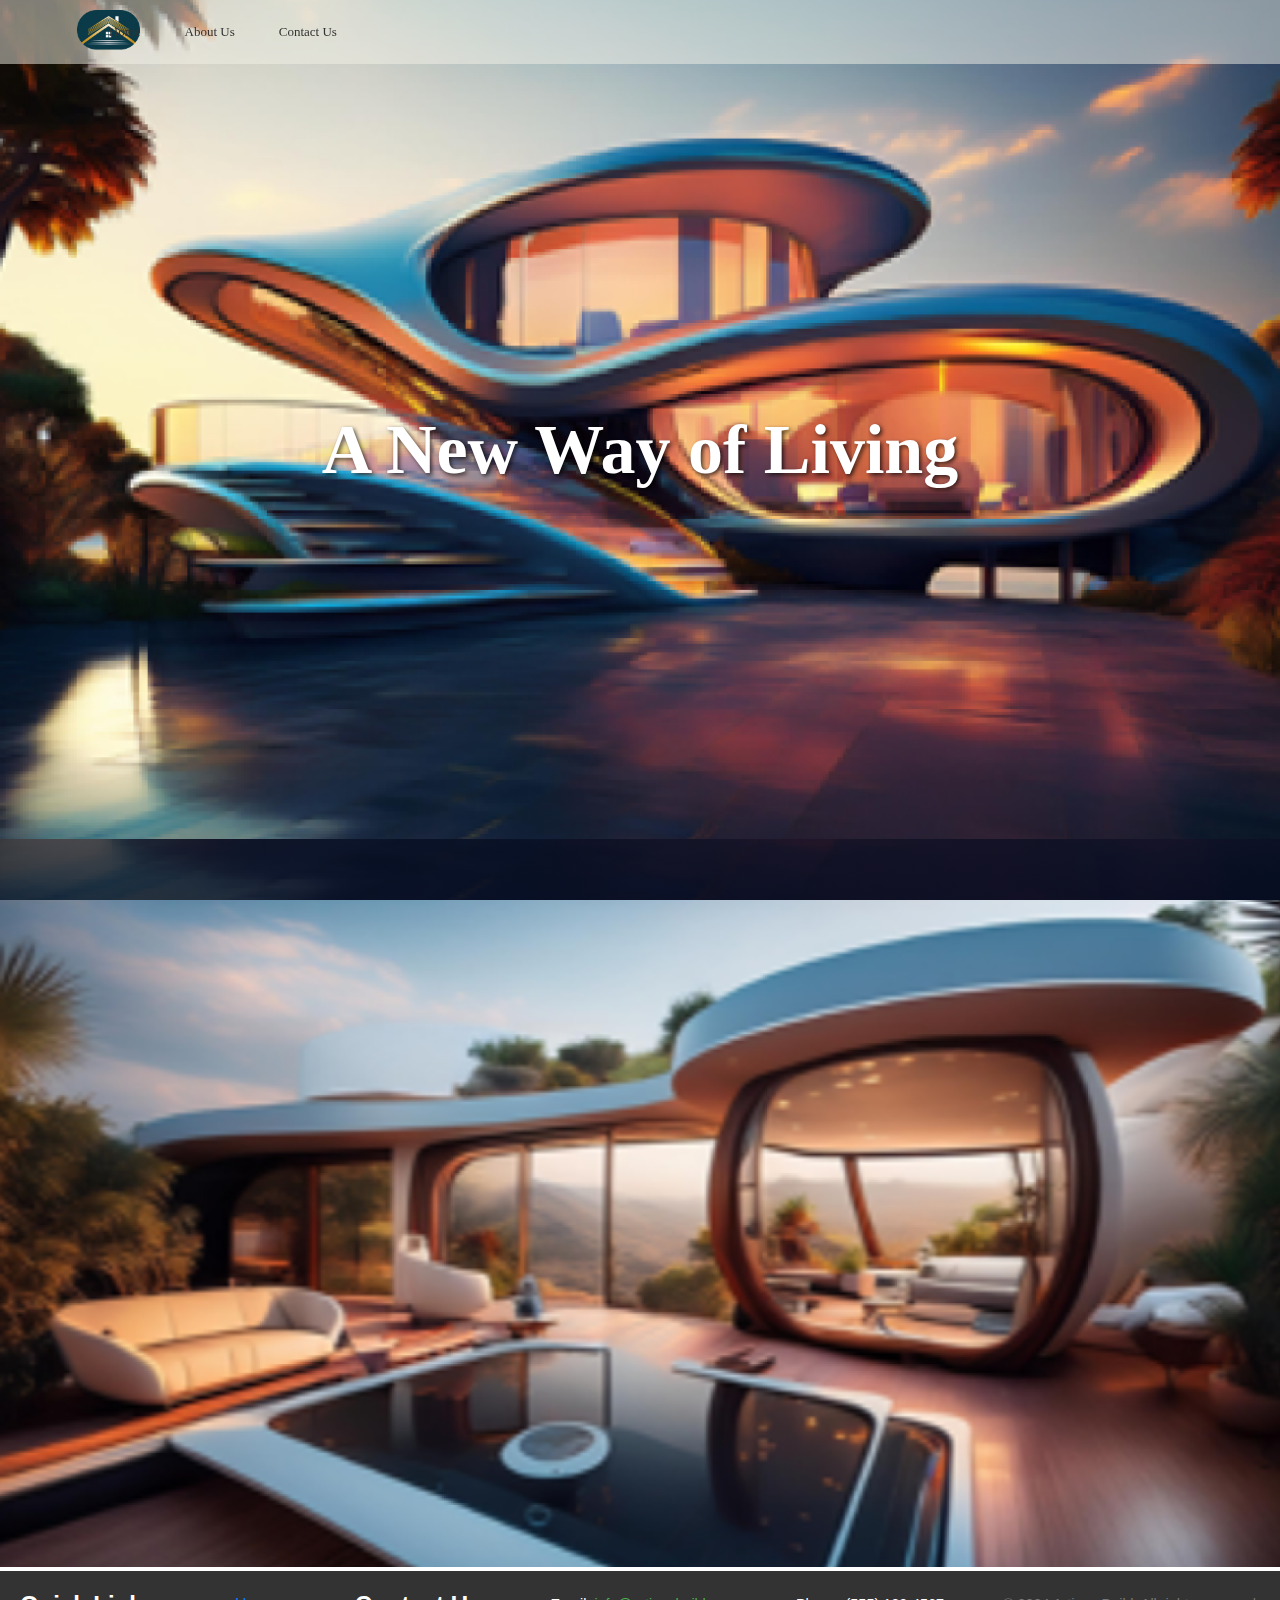
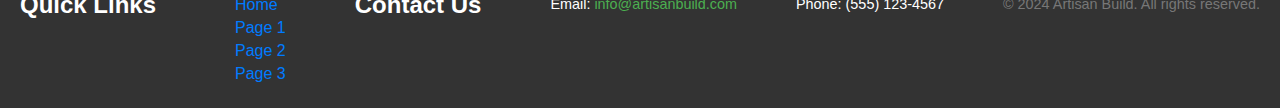
<file: index.html>
<!DOCTYPE html>
<html lang="en-US">
<head>
    <meta charset="UTF-8">
    <meta http-equiv="X-UA-Compatible" content="IE=edge">
    <meta name="viewport" content="width=device-width, initial-scale=1.0">
    <title>A New Way of Living</title>
    <link rel="stylesheet" href="app.css">
</head>
<body>
    <header class="header">
        <img src="img/hero.png" alt="Header Image" class="header-image">
        <h1 class="header-text">A New Way of Living</h1>
    </header>
    <nav>
        <a href="index.html">
            <img src="img/logo.png" alt="House Logo">
        </a>
        <div class="nav-links">
            <ul>
                <li><a href="index.html">Home</a></li>
                <li><a href="#">About Us</a></li>
                <li><a href="#">Contact Us</a></li>
                <li class="dropdown">
                    <a href="#">Menu ▾</a>
                    <ul class="dropdown-content">
                        <li><a href="page-1.html">Automated Technology & Safety</a></li>
                        <li><a href="page-2.html">Automated Cleaning & Convenience</a></li>
                        <li><a href="page-3.html">Nursery & Study</a></li>
                    </ul>
                </li>
            </ul>
        </div>
    </nav>
    
    <section class="about">
        <img src="img/abouthome.png" alt="futuristic house" class="content-image">
    </section>

    <footer>
        <h3>Quick Links</h3>
        <ul>
            <li><a href="#">Home</a></li>
            <li><a href="page-1.html">Page 1</a></li>
            <li><a href="page-2.html">Page 2</a></li>
            <li><a href="page-3.html">Page 3</a></li>
        </ul>
        <h3>Contact Us</h3>
        <p>Email: <a href="mailto:info@artisanbuild.com">info@artisanbuild.com</a></p>
        <p>Phone: (555) 123-4567</p>
        <p>© 2024 Artisan Build. All rights reserved.</p>
    </footer>
</body>
</html>
</file>
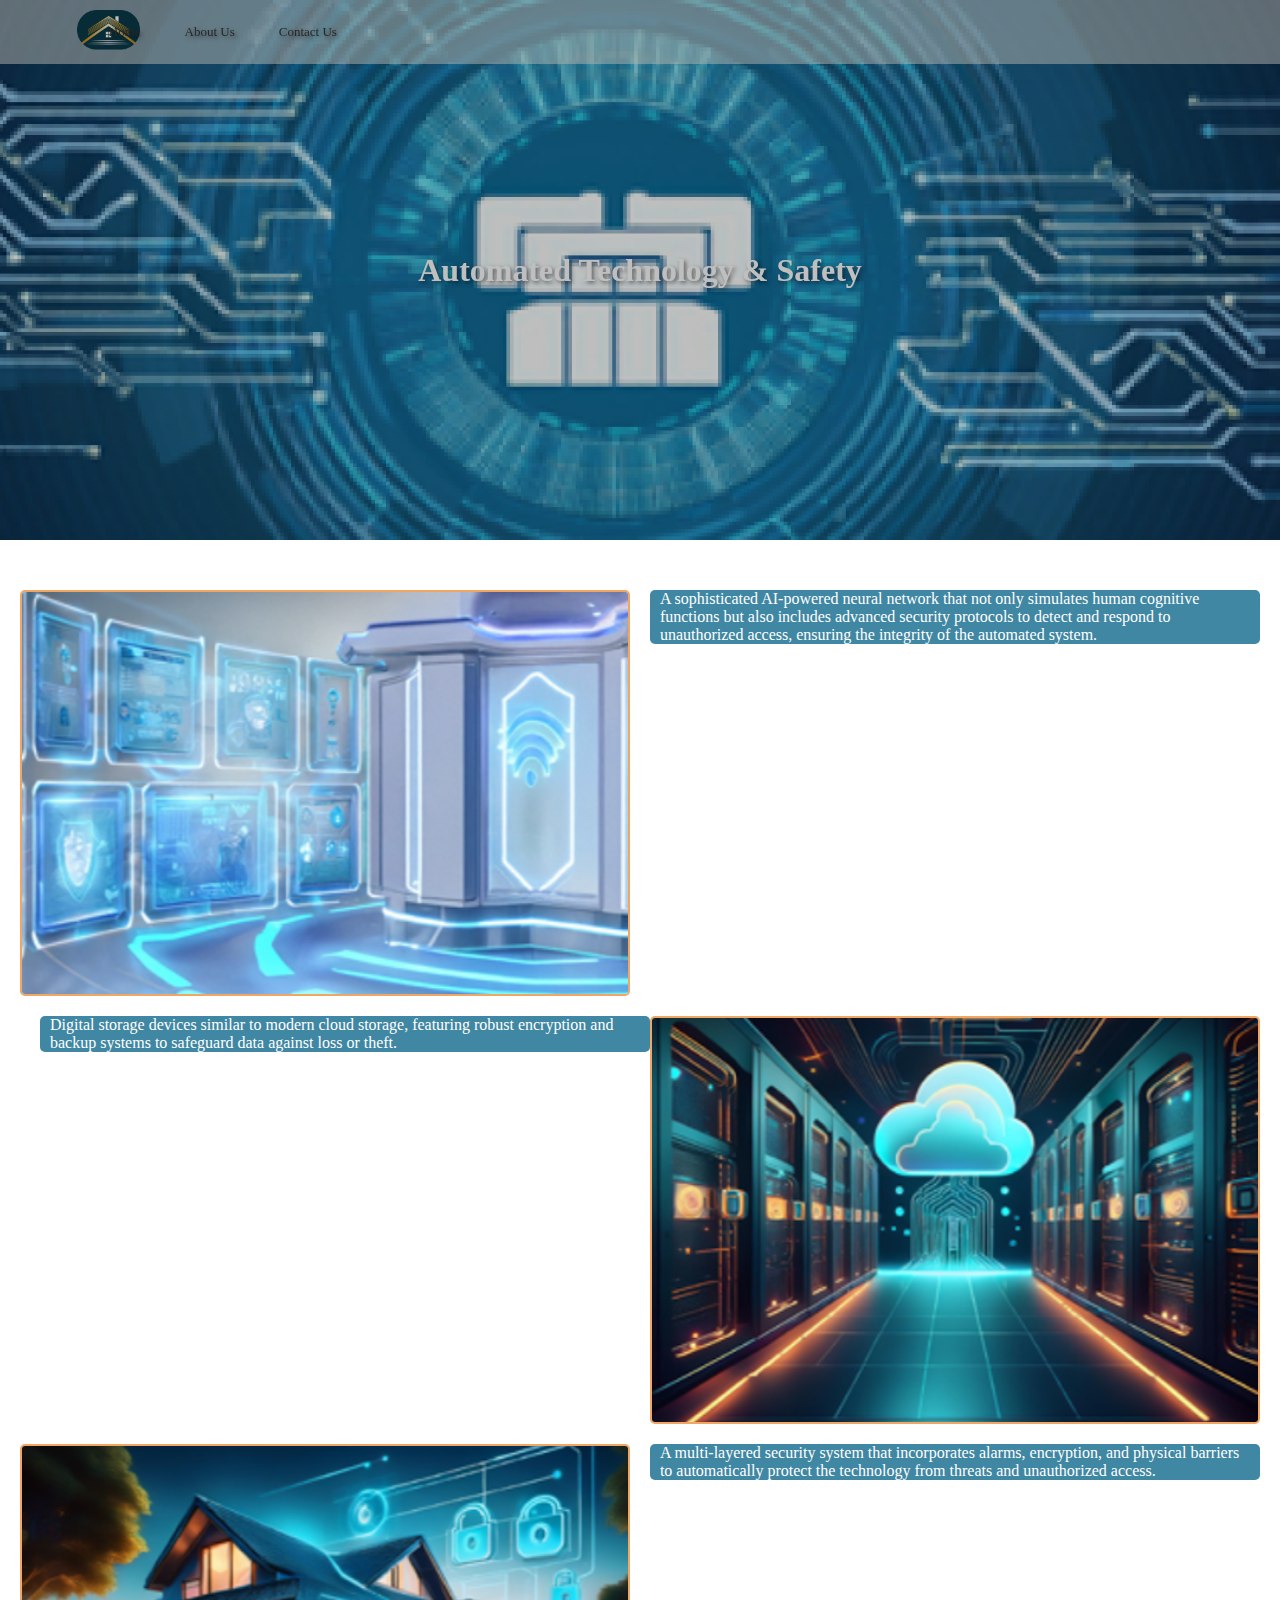
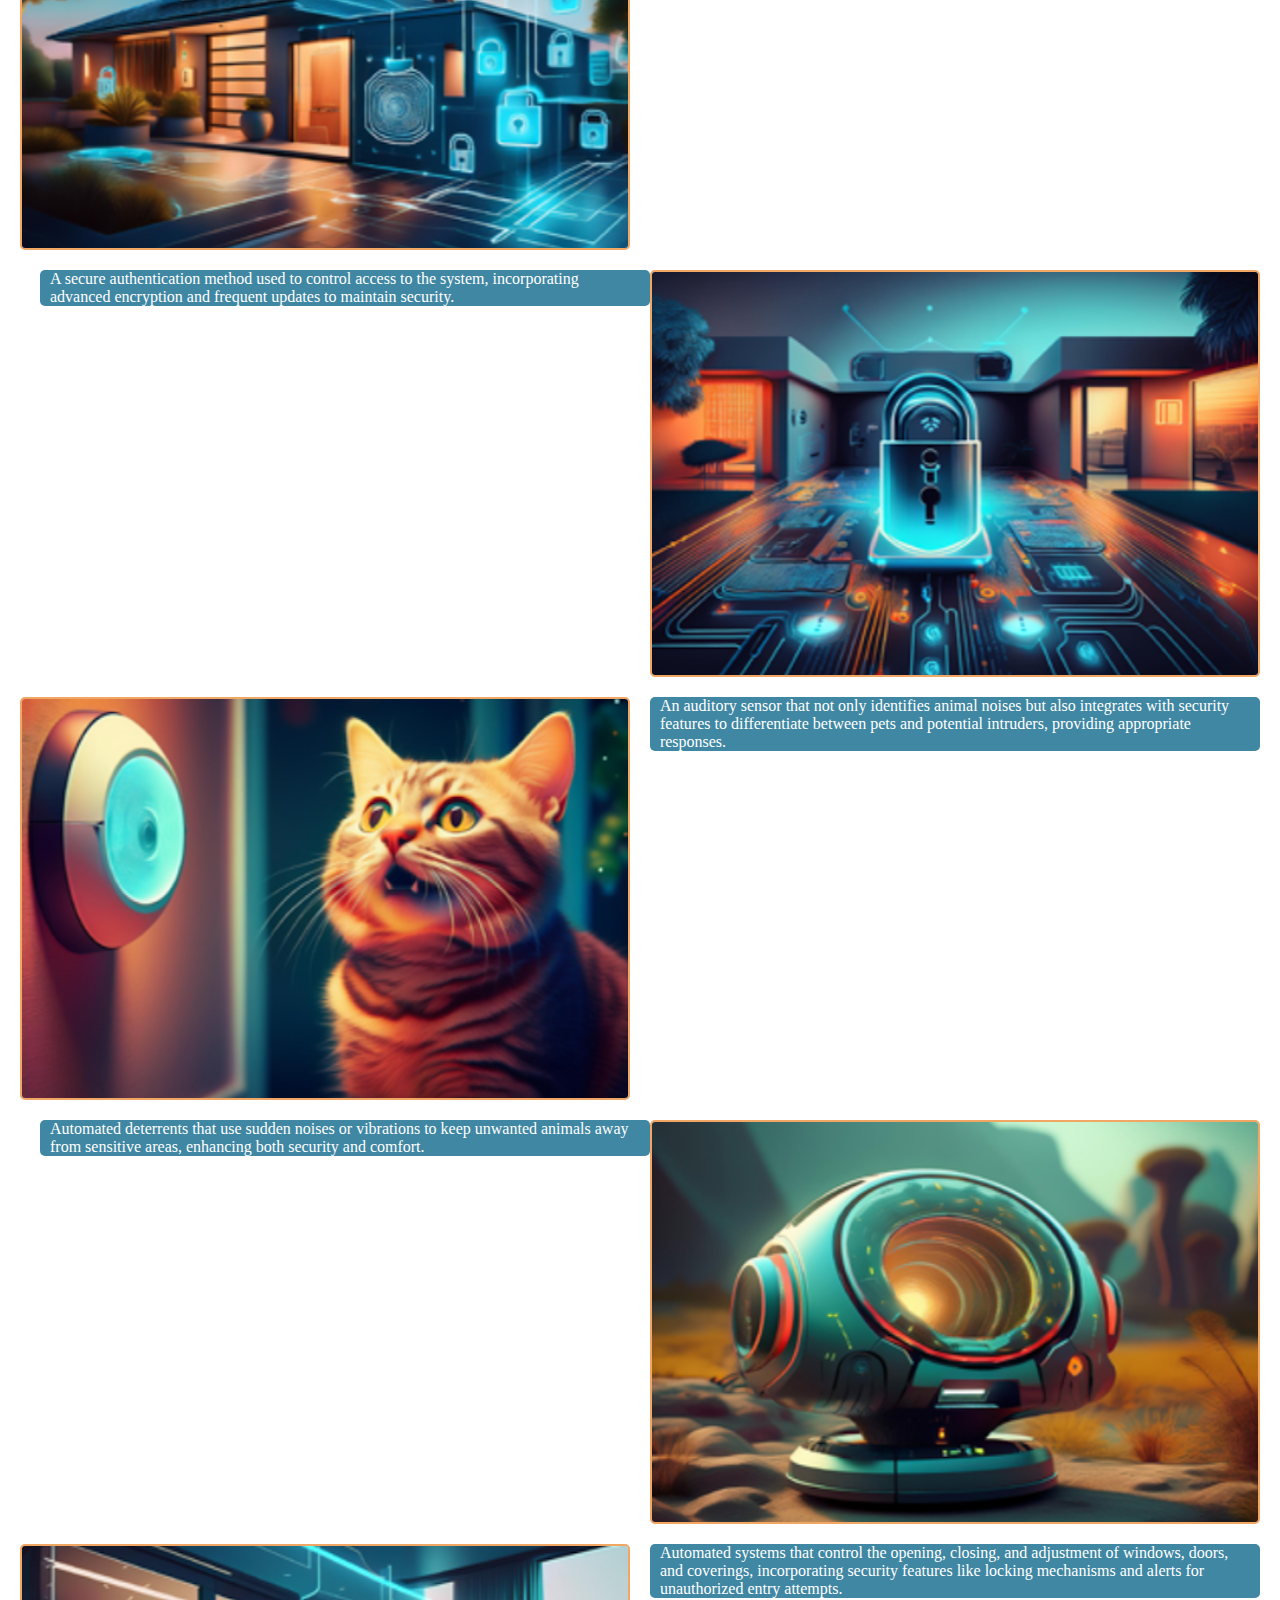
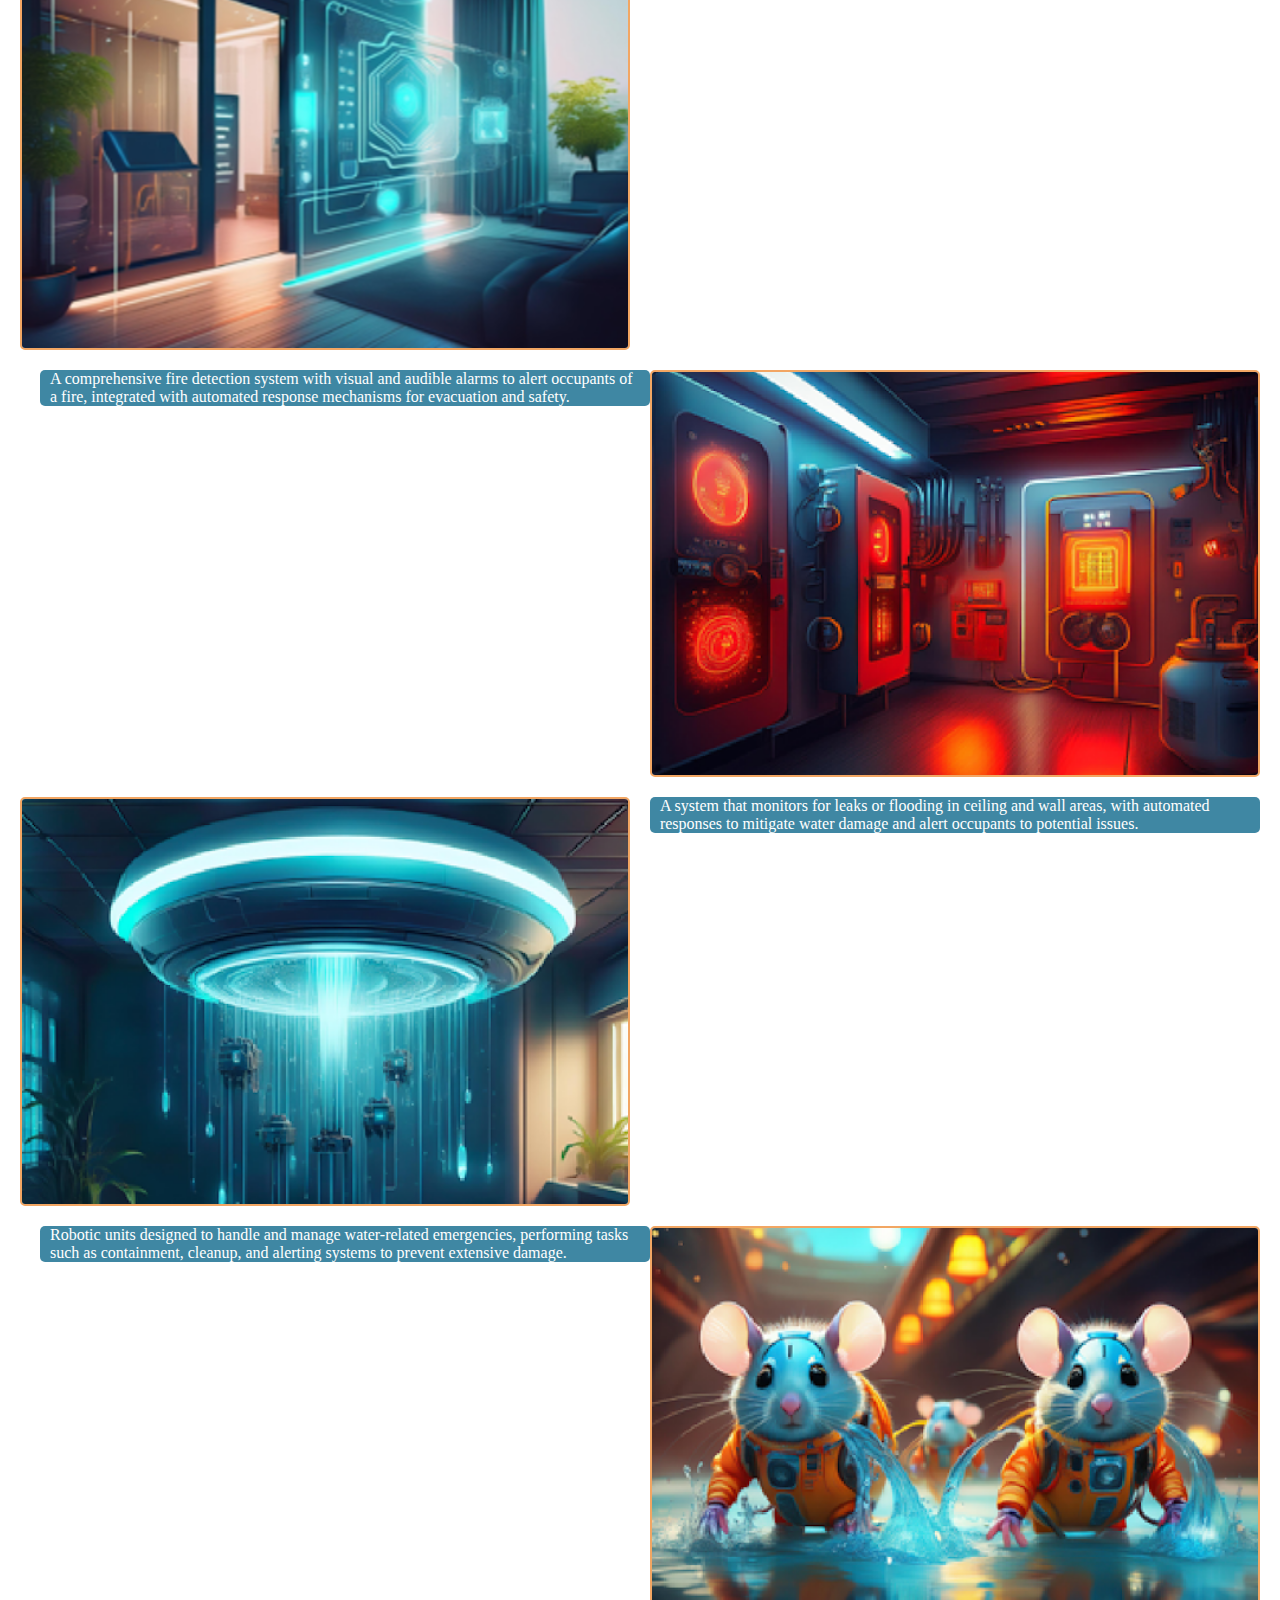
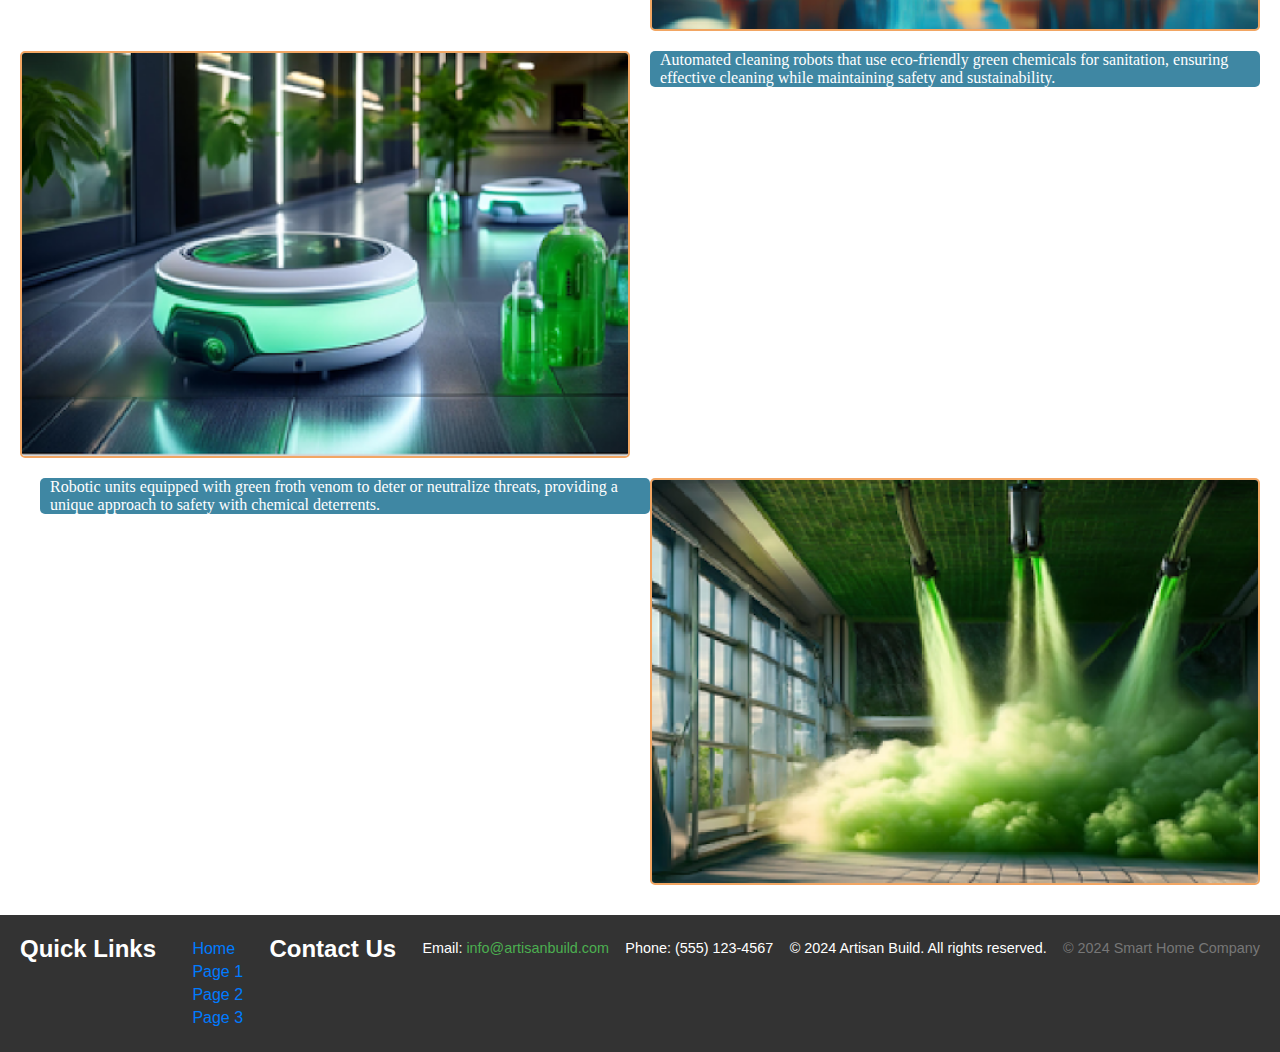
<file: page-1.html>
<!DOCTYPE html>
<html lang="en-US">
    <head>
        <meta charset="UTF-8">
        <meta name="viewport" content="width=device-width, initial-scale=1.0">
        <title>Automated Technology & Safety</title>
        <link rel="stylesheet" href="app.css">
    </head>
    <body>
        <header class="headerr">
            <h1 class="kelp">Automated Technology & Safety</h1>
            <nav>
                <a href="index.html">
                    <img src="img/logo.png" alt="House Logo">
                </a>
                <div class="nav-links">
                    <ul>
                        <li><a href="index.html">Home</a></li>
                        <li><a href="#">About Us</a></li>
                        <li><a href="#">Contact Us</a></li>
                        <li class="dropdown">
                            <a href="#">Menu ▾</a>
                            <ul class="dropdown-content">
                                <li><a href="page-1.html">Automated Technology & Safety</a></li>
                                <li><a href="page-2.html">Automated Cleaning & Convenience</a></li>
                                <li><a href="page-3.html">Nursery & Study</a></li>
                            </ul>
                        </li>
                    </ul>
                </div>
            </nav>
         </header>
        <section class="content">
            <article class="item left">
                <img src="img/brain.png" alt="Brain" class="decorate" width="600" height="400">
                <p class="text-box">A sophisticated AI-powered neural network that not only simulates human cognitive functions but also includes advanced security protocols to detect and respond to unauthorized access, ensuring the integrity of the automated system.</p>
            </article>
            <article class="item right">
                <img src="img/memory-tapes.png" alt="Memory Tapes" class="decorate" width="600" height="400">
                <p class="text-box">Digital storage devices similar to modern cloud storage, featuring robust encryption and backup systems to safeguard data against loss or theft.</p>
            </article>
            <article class="item left">
                <img src="img/self-protection.png" alt="Self-Protection" class="decorate" width="600" height="400">
                <p class="text-box">A multi-layered security system that incorporates alarms, encryption, and physical barriers to automatically protect the technology from threats and unauthorized access.</p>
            </article>
            <article class="item right">
                <img src="img/password.png" alt="Password" class="decorate" width="600" height="400">
                <p class="text-box">A secure authentication method used to control access to the system, incorporating advanced encryption and frequent updates to maintain security.</p>
            </article>
            <article class="item left">
                <img src="img/sound-recognition.png" alt="Sound Recognition" class="decorate" width="600" height="400">
                <p class="text-box">An auditory sensor that not only identifies animal noises but also integrates with security features to differentiate between pets and potential intruders, providing appropriate responses.</p>
            </article>
            <article class="item right">
                <img src="img/shudders.png" alt="Shudders to Scare Away Unwanted Animals" class="decorate" width="600" height="400">
                <p class="text-box">Automated deterrents that use sudden noises or vibrations to keep unwanted animals away from sensitive areas, enhancing both security and comfort.</p>
            </article>
            <article class="item left">
                <img src="img/curtains.png" alt="Windows, Doors, Curtains/Shades" class="decorate" width="600" height="400">
                <p class="text-box">Automated systems that control the opening, closing, and adjustment of windows, doors, and coverings, incorporating security features like locking mechanisms and alerts for unauthorized entry attempts.</p>
            </article>
            <article class="item right">
                <img src="img/fire-alarm.png" alt="Fire Alarm: Warning Lights/Voice" class="decorate" width="600" height="400">
                <p class="text-box">A comprehensive fire detection system with visual and audible alarms to alert occupants of a fire, integrated with automated response mechanisms for evacuation and safety.</p>
            </article>
            <article class="item left">
                <img src="img/water.png" alt="Water: Ceiling Walls" class="decorate" width="600" height="400">
                <p class="text-box">A system that monitors for leaks or flooding in ceiling and wall areas, with automated responses to mitigate water damage and alert occupants to potential issues.</p>
            </article>
            <article class="item right">
                <img src="img/water-rat.png" alt="Water Rats" class="decorate" width="600" height="400">
                <p class="text-box">Robotic units designed to handle and manage water-related emergencies, performing tasks such as containment, cleanup, and alerting systems to prevent extensive damage.</p>
            </article>
            <article class="item left">
                <img src="img/green-chemical.png" alt="Robots (Green Chemical)" class="decorate" width="600" height="400">
                <p class="text-box">Automated cleaning robots that use eco-friendly green chemicals for sanitation, ensuring effective cleaning while maintaining safety and sustainability.</p>
            </article>
            <article class="item right">
                <img src="img/green-froth.png" alt="Snakes (Venom: Green Froth)" class="decorate" width="600" height="400">
                <p class="text-box">Robotic units equipped with green froth venom to deter or neutralize threats, providing a unique approach to safety with chemical deterrents.</p>
            </article>
        </section>
        <footer>
            <h3>Quick Links</h3>
            <ul>
                <li><a href="#">Home</a></li>
                <li><a href="page-1.html">Page 1</a></li>
                <li><a href="page-2.html">Page 2</a></li>
                <li><a href="page-3.html">Page 3</a></li>
            </ul>
            <h3>Contact Us</h3>
            <p>Email: <a href="mailto:info@artisanbuild.com">info@artisanbuild.com</a></p>
            <p>Phone: (555) 123-4567</p>
            <p>© 2024 Artisan Build. All rights reserved.</p>
            <p>&copy; 2024 Smart Home Company</p>
        </footer>
    </body>
</html>
</file>
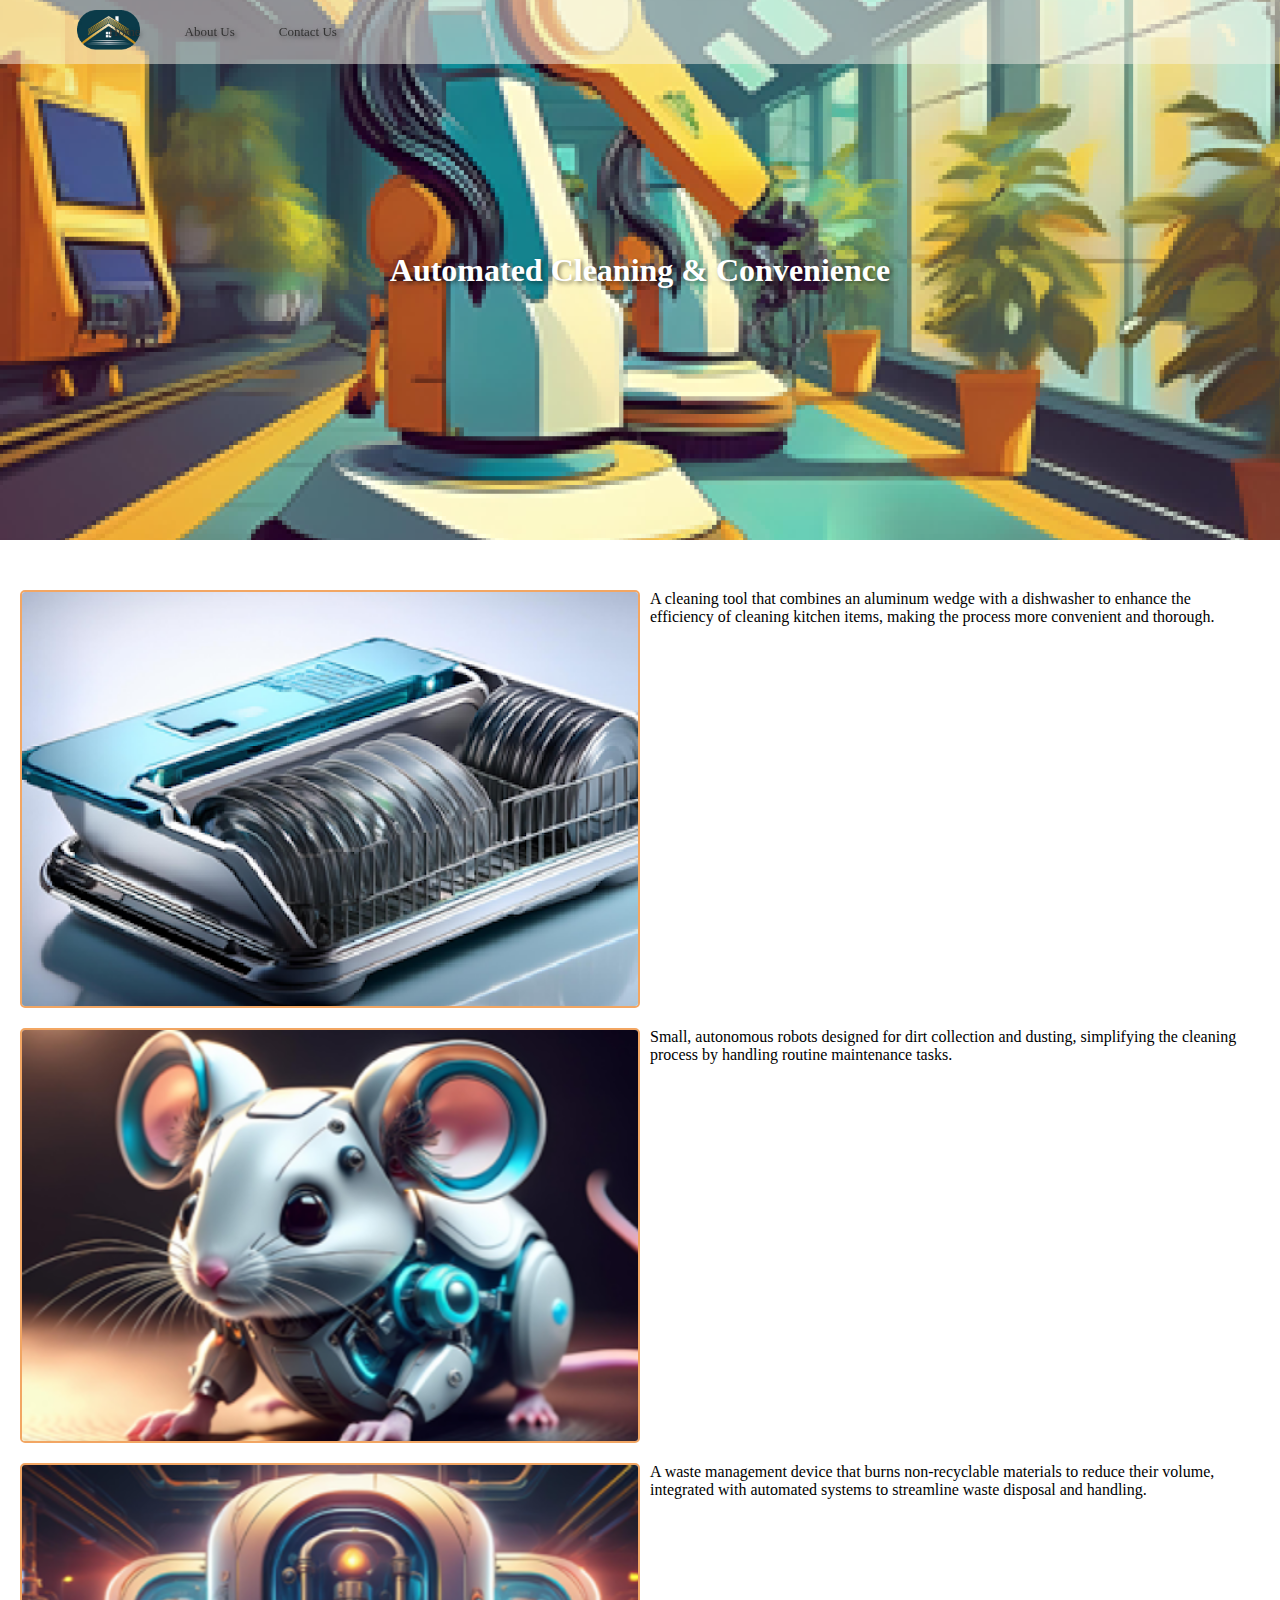
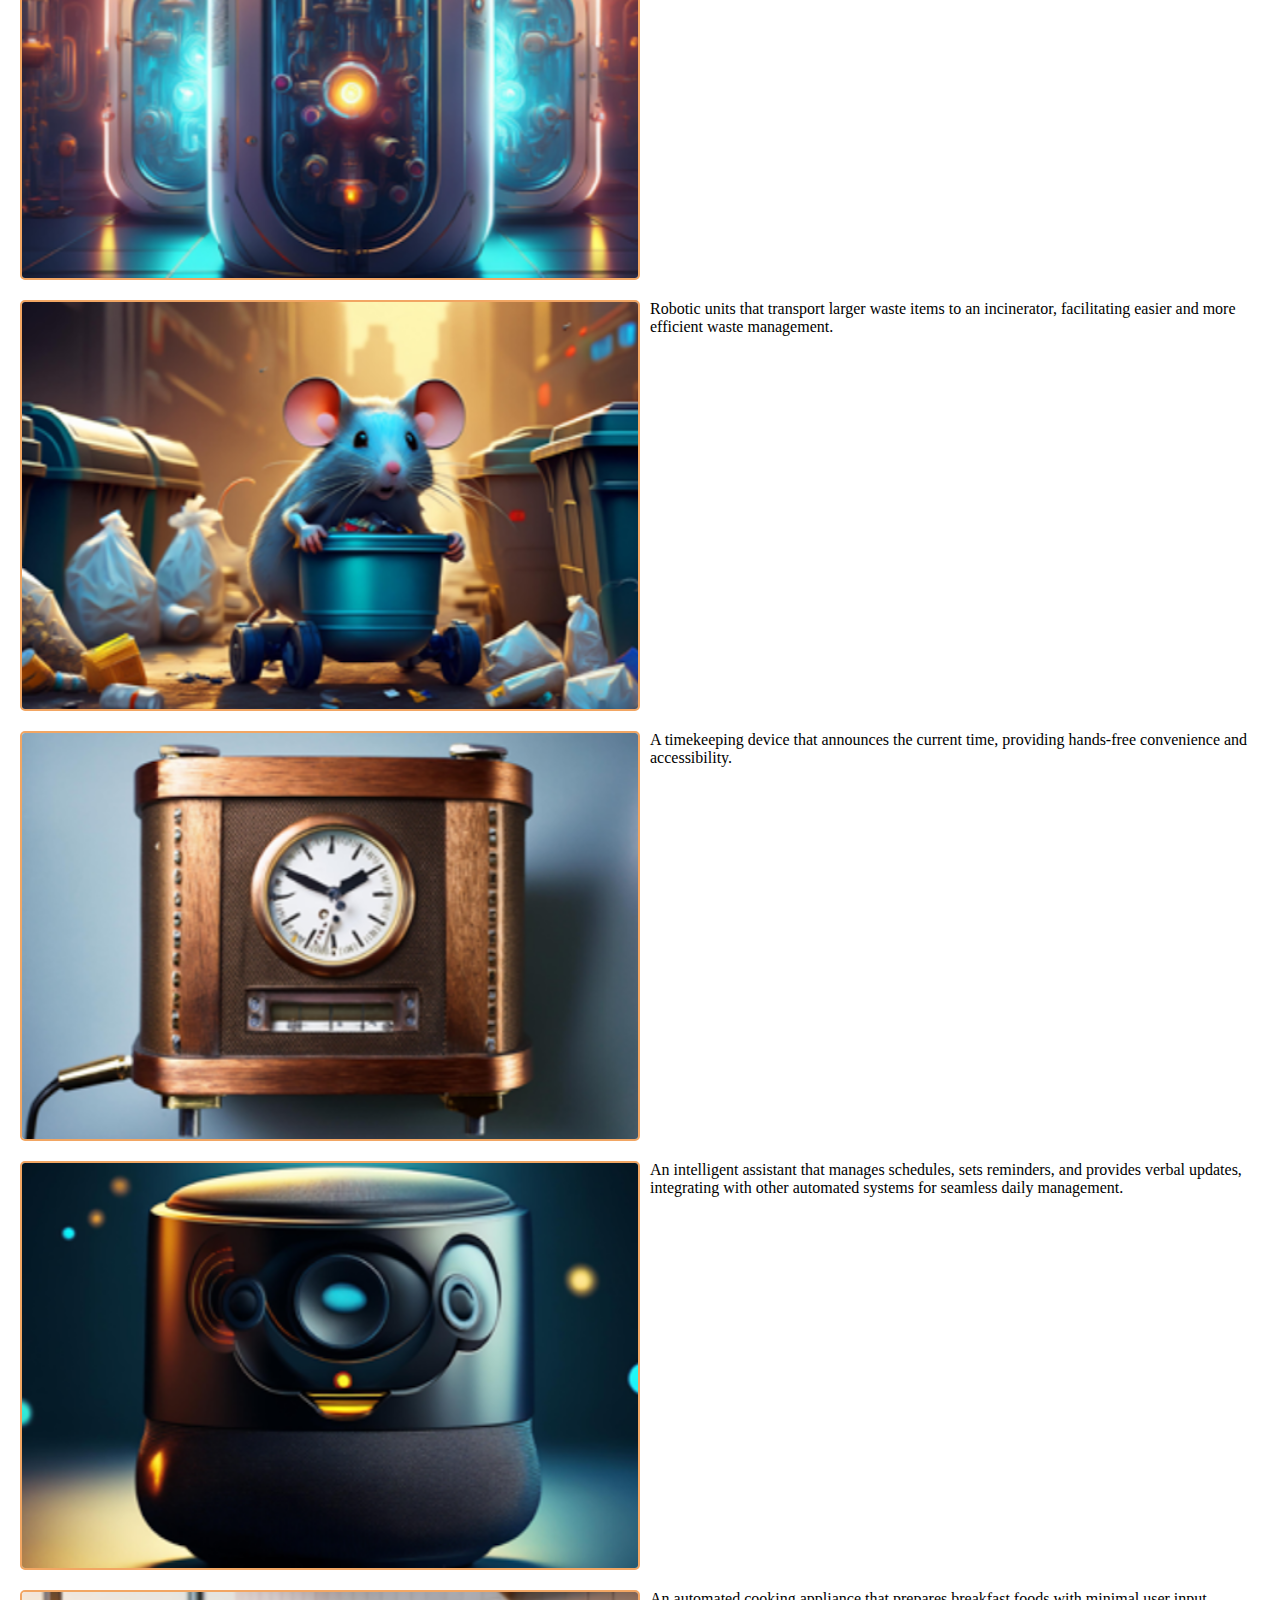
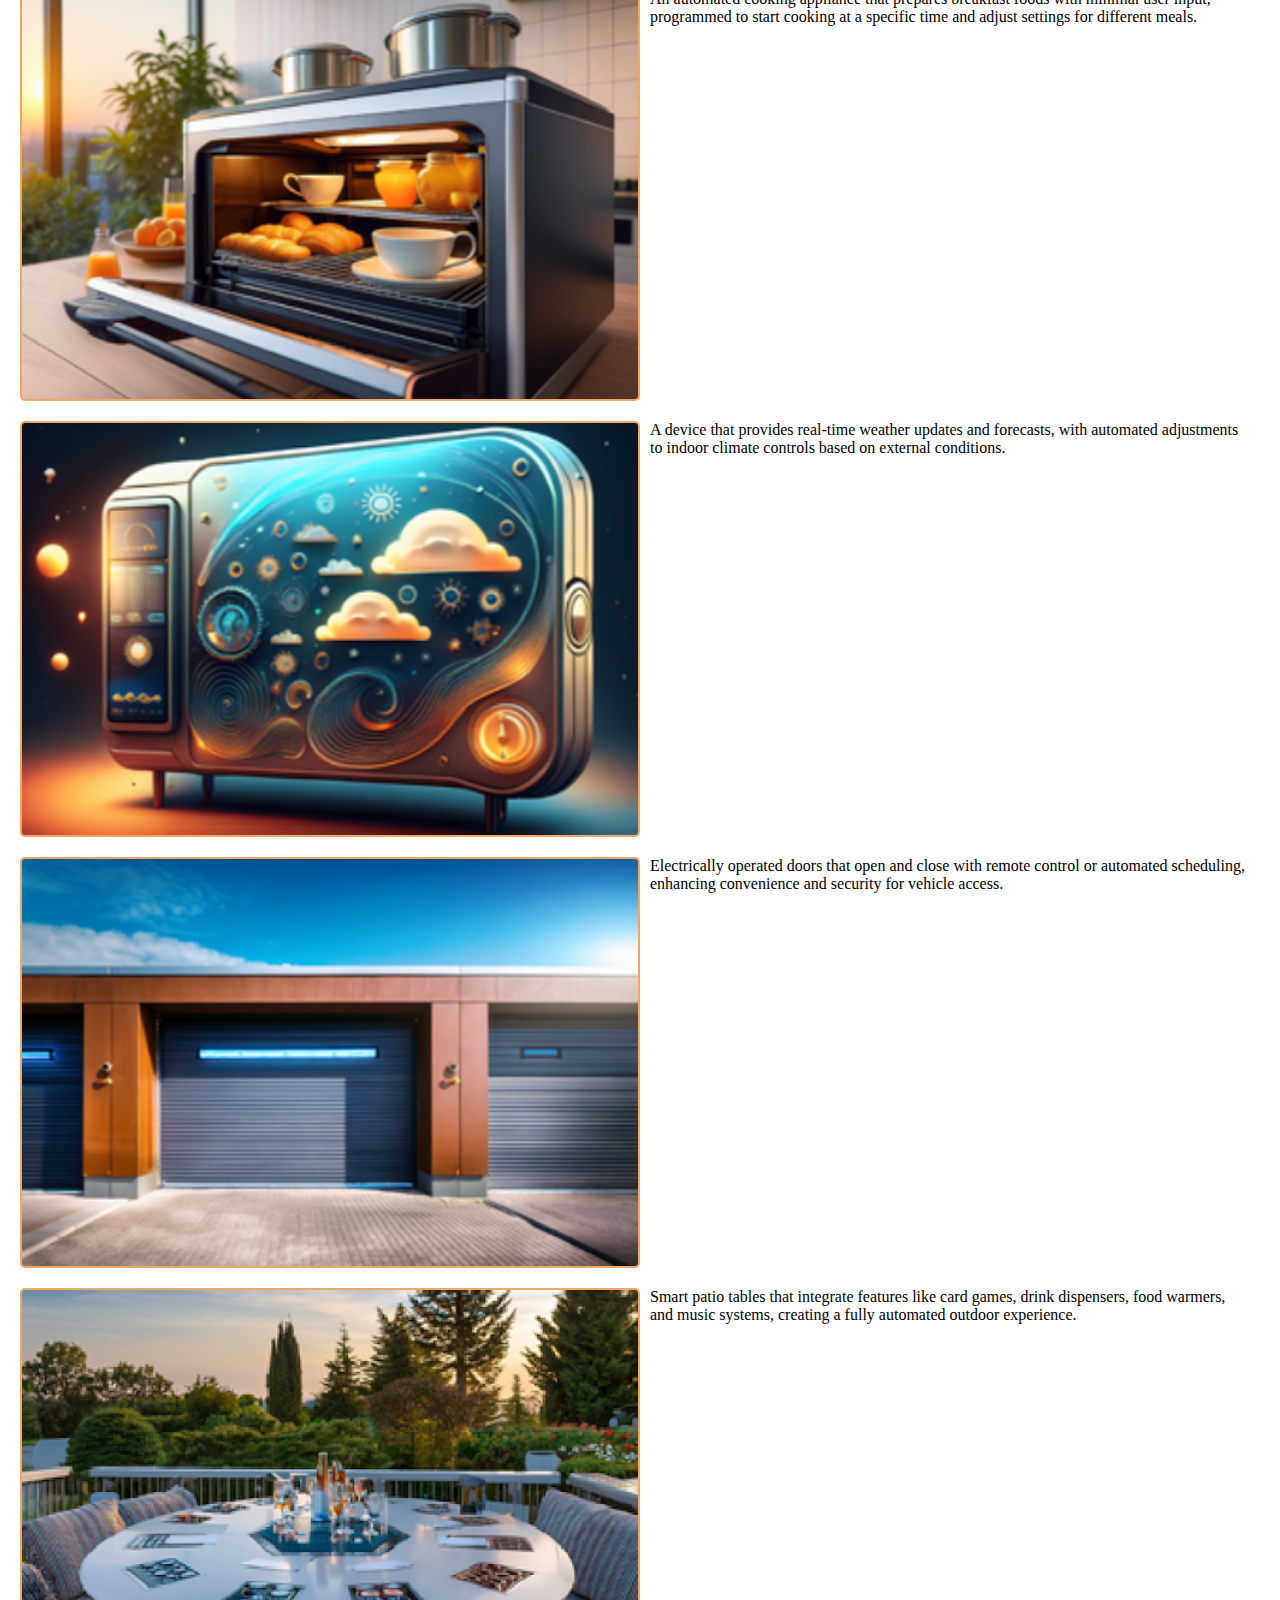
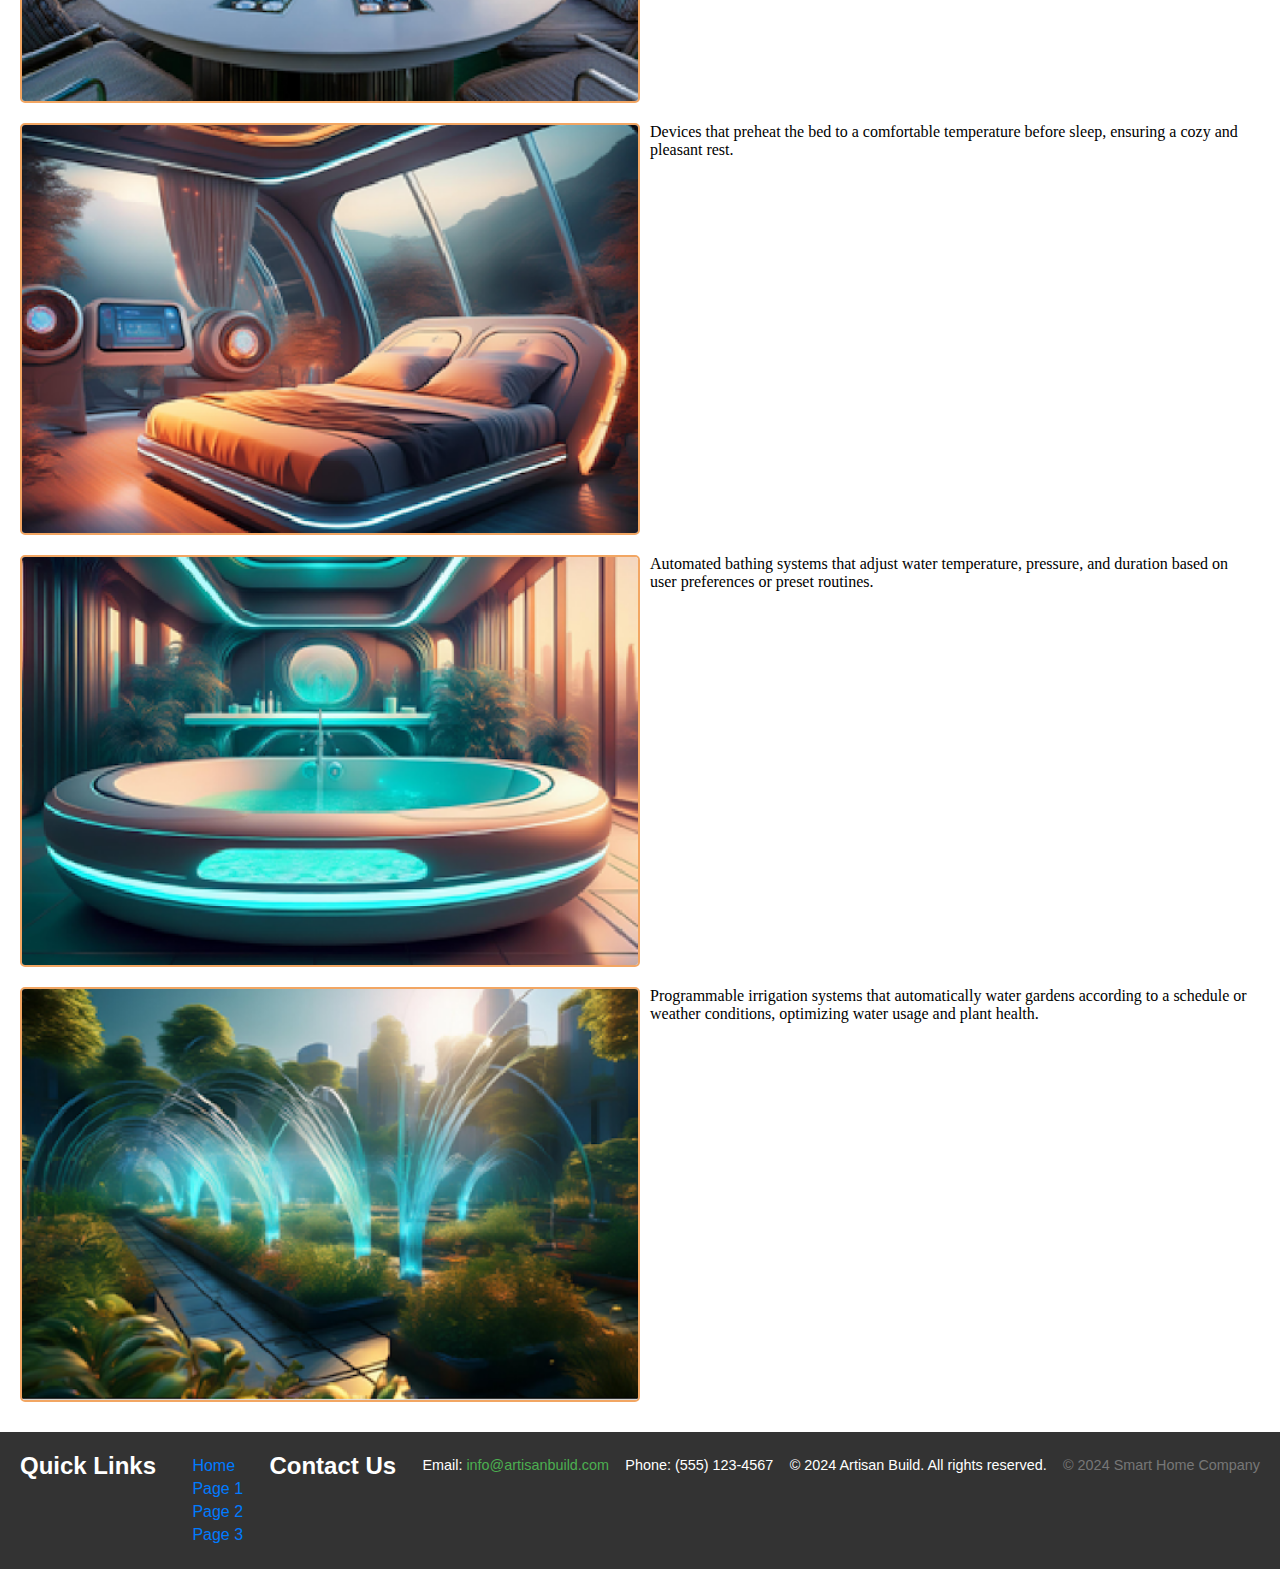
<file: page-2.html>
<!DOCTYPE html>
<html lang="en-US">
    <head>
        <meta charset="UTF-8">
        <meta name="Smart Homes" content="Smart Homes">
        <meta name="keywords" content="Smart Homes">
        <meta name="viewport" content="width=device-width, initial-scale=1.0">
        <title>Automated Cleaning & Convenience</title>
        <link rel="stylesheet" href="app.css">
    </head>
    <body>
        <header class="header2">
            <h1>Automated Cleaning & Convenience</h1>
            <nav>
                <a href="index.html">
                    <img src="img/logo.png" alt="House Logo">
                </a>
                <div class="nav-links">
                    <ul>
                        <li><a href="index.html">Home</a></li>
                        <li><a href="#">About Us</a></li>
                        <li><a href="#">Contact Us</a></li>
                        <li class="dropdown">
                            <a href="#">Menu ▾</a>
                            <ul class="dropdown-content">
                                <li><a href="page-1.html">Automated Technology & Safety</a></li>
                                <li><a href="page-2.html">Automated Cleaning & Convenience</a></li>
                                <li><a href="page-3.html">Nursery & Study</a></li>
                            </ul>
                        </li>
                    </ul>
                </div>
            </nav>
        </header>
        <section class="content">
            <article class="item">
                <img src="img/dishwasher.png" alt="Aluminum Wedge + Dishwasher" class="decorate" width="600" height="400">
                <p> A cleaning tool that combines an aluminum wedge with a dishwasher to enhance the efficiency of cleaning kitchen items, making the process more convenient and thorough.</p>
            </article>
            <article class="item reverse">
                <p>Small, autonomous robots designed for dirt collection and dusting, simplifying the cleaning process by handling routine maintenance tasks.</p>
                <img src="img/mice.png" alt="Robot Mice - Dirt/Dusting" class="decorate" width="600" height="400">
            </article>
            <article class="item">
                <img src="img/incinerator.png" alt="Incinerator" class="decorate" width="600" height="400">
                <p>A waste management device that burns non-recyclable materials to reduce their volume, integrated with automated systems to streamline waste disposal and handling.</p>
            </article>
            <article class="item reverse">
                <p>Robotic units that transport larger waste items to an incinerator, facilitating easier and more efficient waste management.</p>
                <img src="img/copper.png" alt="Copper Scrap Rats - Take Larger Trash to Incinerator" class="decorate" width="600" height="400">
            </article>
            <article class="item">
                <img src="img/clock.png" alt="Voice Clock" class="decorate" width="600" height="400">
                <p>A timekeeping device that announces the current time, providing hands-free convenience and accessibility.</p>
            </article>
            <article class="item reverse">
                <p>An intelligent assistant that manages schedules, sets reminders, and provides verbal updates, integrating with other automated systems for seamless daily management.</p>
                <img src="img/voice.png" alt="Voice: Schedule, Reminders, etc." class="decorate" width="600" height="400">
            </article>
            <article class="item">
                <img src="img/stove.png" alt="Breakfast Stove" class="decorate" width="600" height="400">
                <p>An automated cooking appliance that prepares breakfast foods with minimal user input, programmed to start cooking at a specific time and adjust settings for different meals.</p>
            </article>
            <article class="item reverse">
                <p>A device that provides real-time weather updates and forecasts, with automated adjustments to indoor climate controls based on external conditions.</p>
                <img src="img/weather.png" alt="Weather Box" class="decorate" width="600" height="400">
            </article>
            <article class="item">
                <img src="img/garage.png" alt="Garage Doors" class="decorate" width="600" height="400">
                <p>Electrically operated doors that open and close with remote control or automated scheduling, enhancing convenience and security for vehicle access.</p>
            </article>
            <article class="item reverse">
                <p>Smart patio tables that integrate features like card games, drink dispensers, food warmers, and music systems, creating a fully automated outdoor experience.</p>
                <img src="img/patio.png" alt="Patio Tables: Cards, Drinks, Food, Music" class="decorate" width="600" height="400">
            </article>
            <article class="item">
                <img src="img/bed-warmer.png" alt="Bed Warmers" class="decorate" width="600" height="400">
                <p>Devices that preheat the bed to a comfortable temperature before sleep, ensuring a cozy and pleasant rest.</p>
            </article>
            <article class="item reverse">
                <p>Automated bathing systems that adjust water temperature, pressure, and duration based on user preferences or preset routines.</p>
                <img src="img/bath.png" alt="Baths" class="decorate" width="600" height="400">
            </article>
            <article class="item">
                <img src="img/garden-sprinklers.png" alt="Garden Sprinklers" class="decorate" width="600" height="400">
                <p>Programmable irrigation systems that automatically water gardens according to a schedule or weather conditions, optimizing water usage and plant health.</p>
            </article>
        </section>
        <footer>
            <h3>Quick Links</h3>
            <ul>
                <li><a href="#">Home</a></li>
                <li><a href="page-1.html">Page 1</a></li>
                <li><a href="page-2.html">Page 2</a></li>
                <li><a href="page-3.html">Page 3</a></li>
            </ul>
            <h3>Contact Us</h3>
            <p>Email: <a href="mailto:info@artisanbuild.com">info@artisanbuild.com</a></p>
            <p>Phone: (555) 123-4567</p>
            <p>© 2024 Artisan Build. All rights reserved.</p>
            <p>&copy; 2024 Smart Home Company</p>
        </footer>
    </body>
</html>
</file>
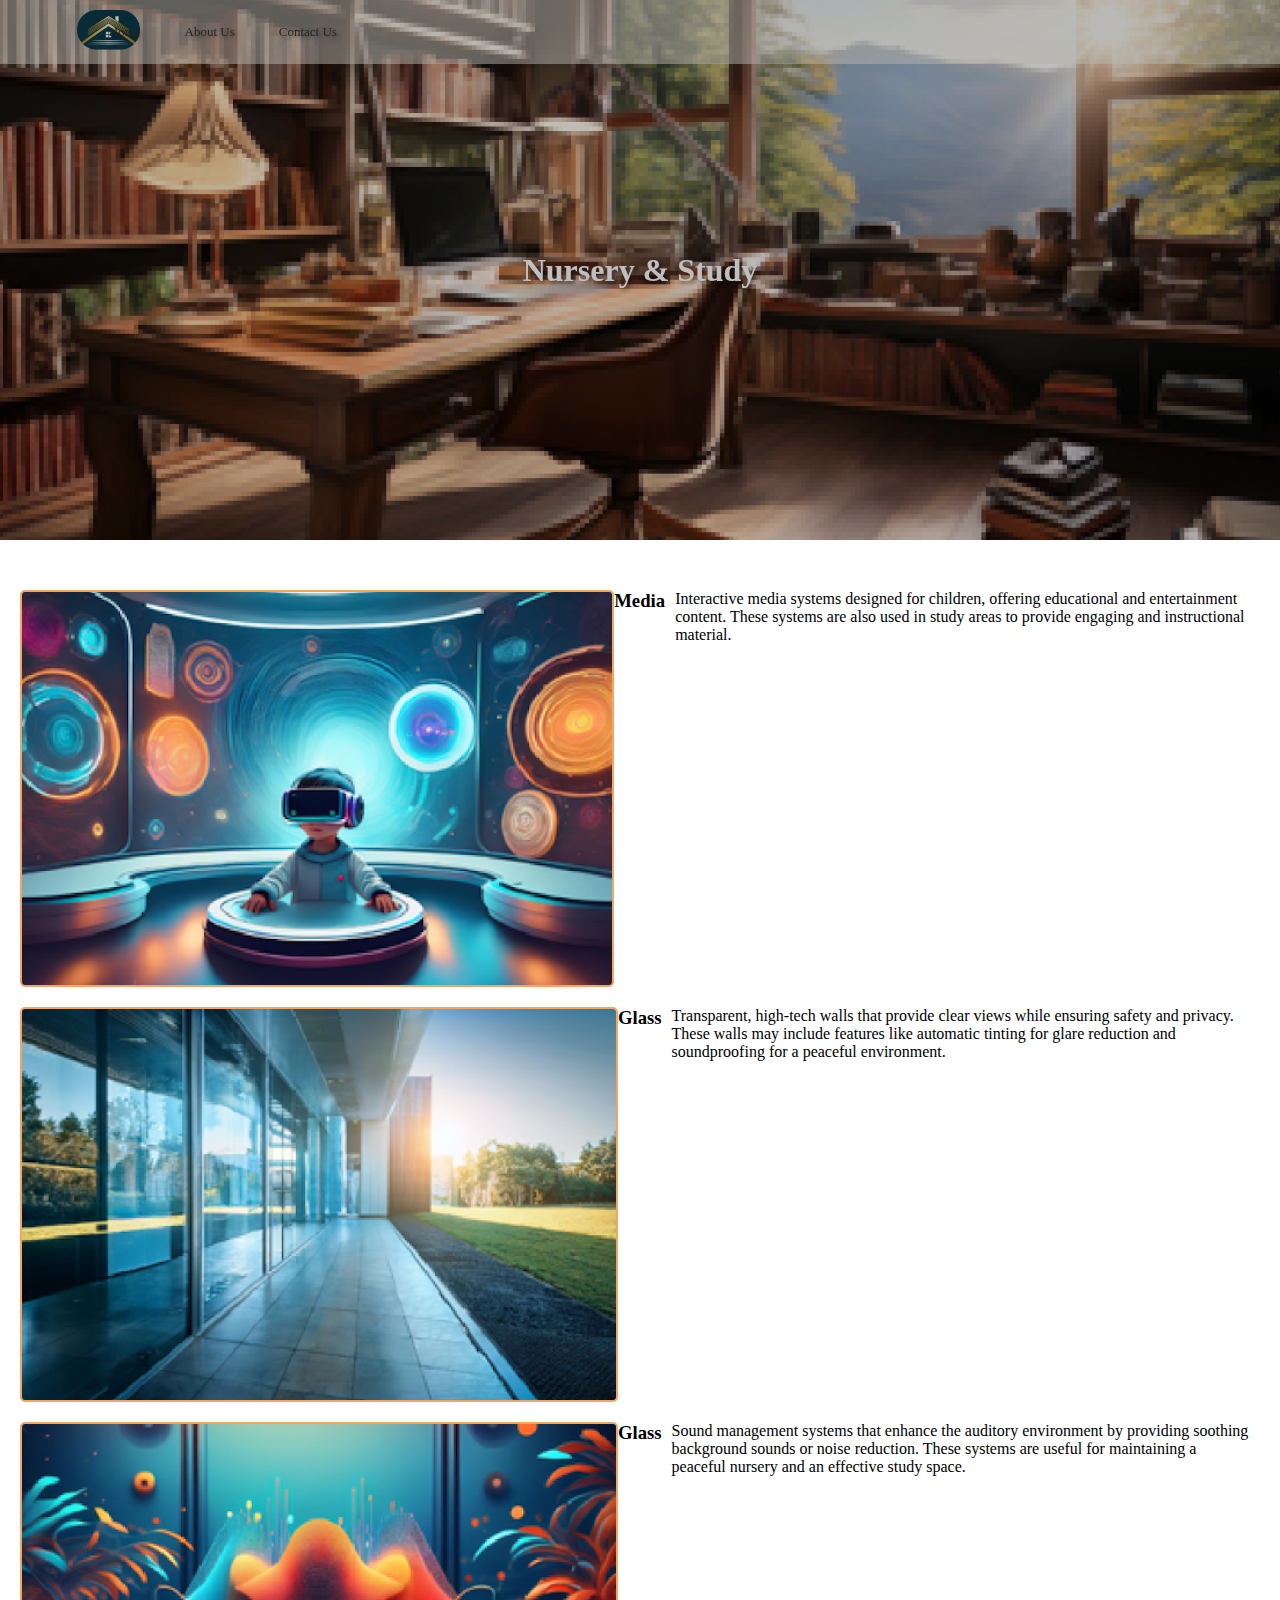
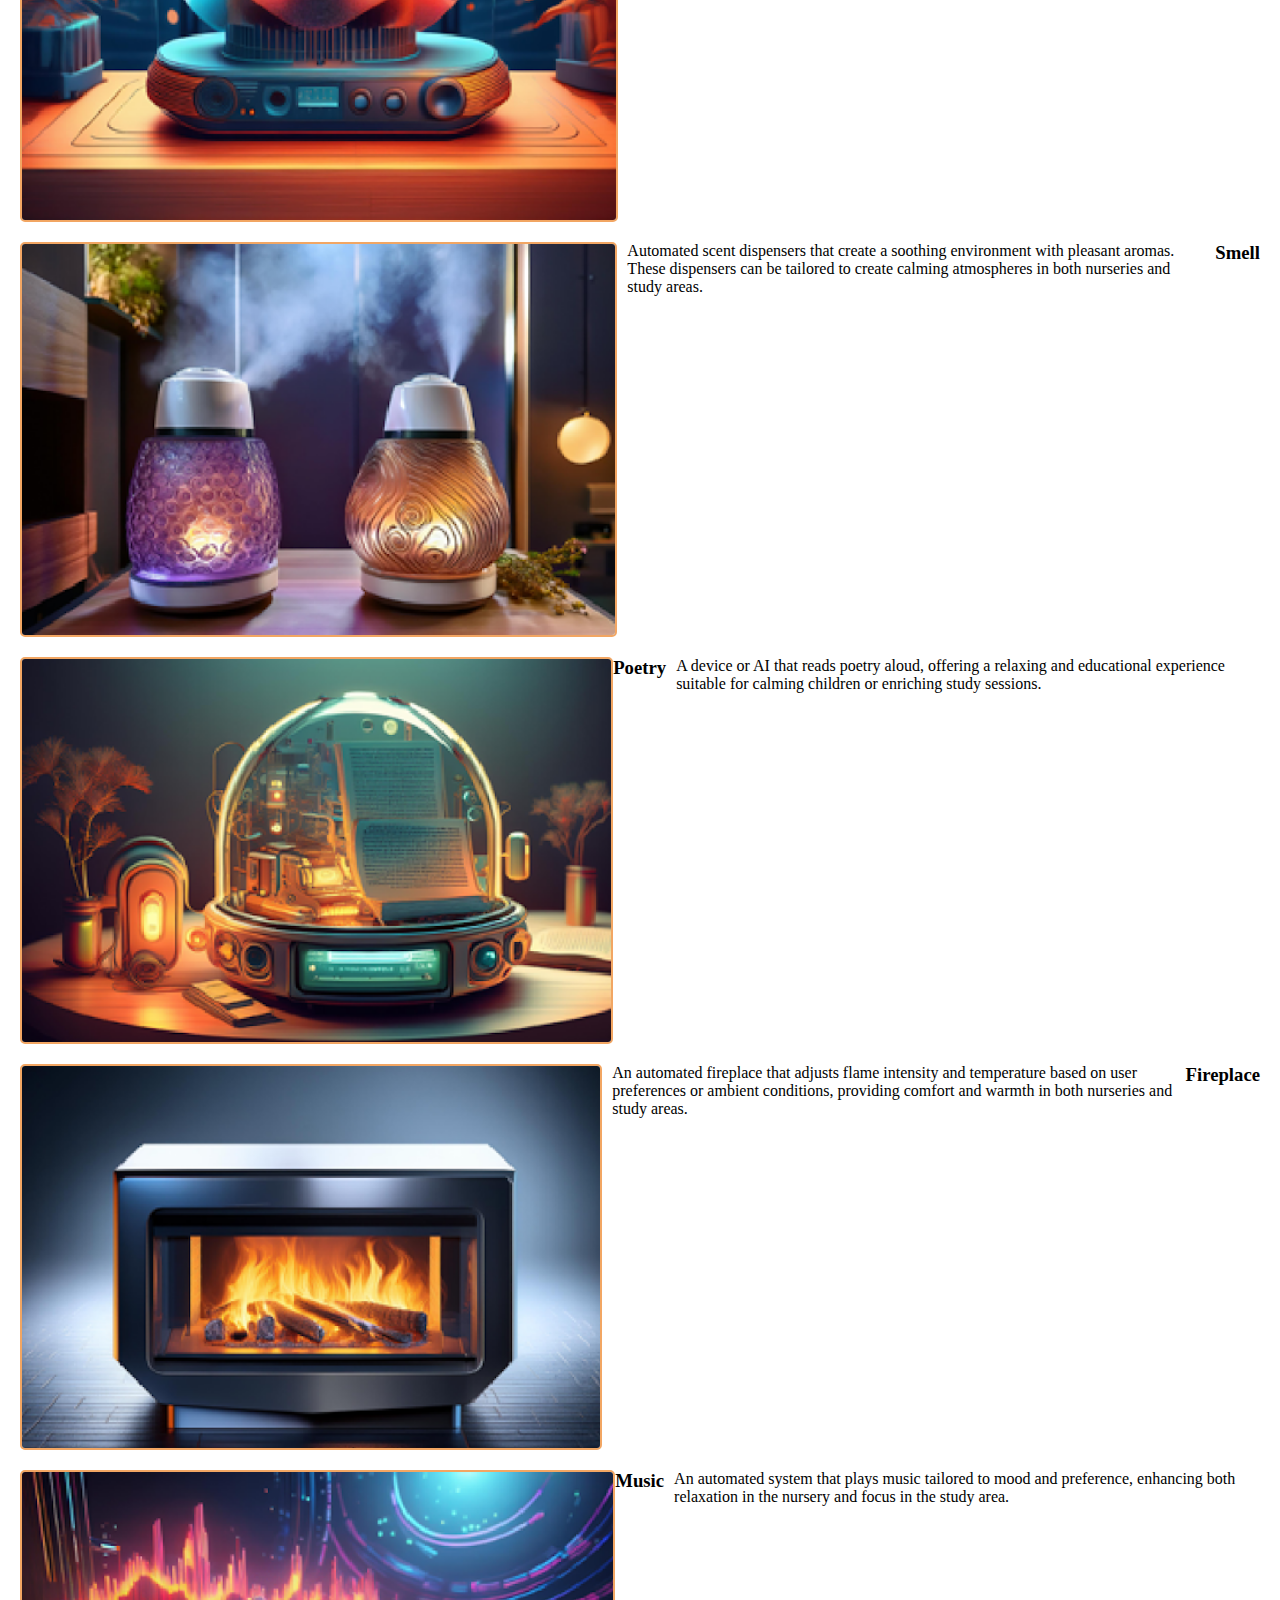
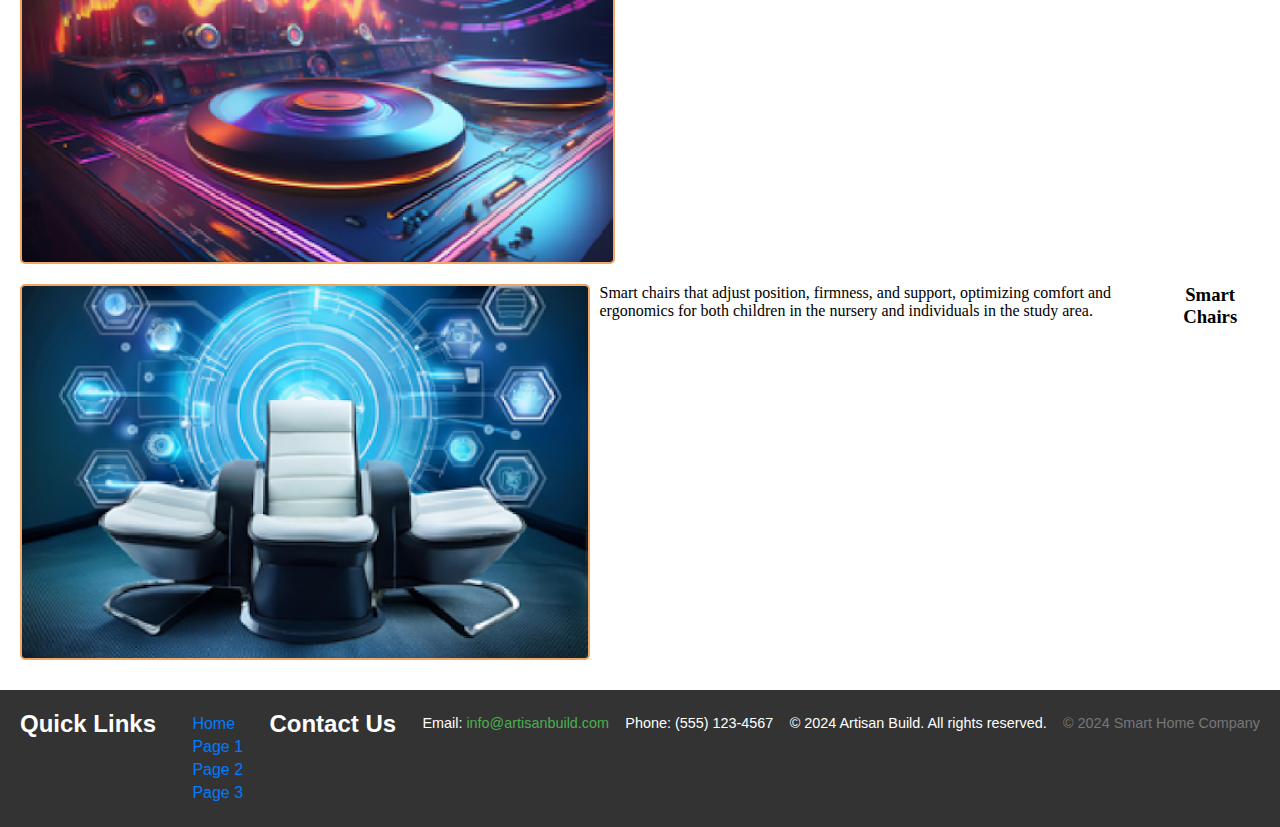
<file: page-3.html>
<!DOCTYPE html>
<html lang="en-US">
    <head>
        <meta charset="UTF-8">
        <meta name="viewport" content="width=device-width, initial-scale=1.0">
        <title>Nursery & Study</title>
        <link rel="stylesheet" href="app.css">
    </head>
    <body>
        <header class="header3">
            <h1>Nursery & Study</h1>
            <nav>
                <a href="index.html">
                    <img src="img/logo.png" alt="House Logo">
                </a>
                <div class="nav-links">
                    <ul>
                        <li><a href="index.html">Home</a></li>
                        <li><a href="#">About Us</a></li>
                        <li><a href="#">Contact Us</a></li>
                        <li class="dropdown">
                            <a href="#">Menu ▾</a>
                            <ul class="dropdown-content">
                                <li><a href="page-1.html">Automated Technology & Safety</a></li>
                                <li><a href="page-2.html">Automated Cleaning & Convenience</a></li>
                                <li><a href="page-3.html">Nursery & Study</a></li>
                            </ul>
                        </li>
                    </ul>
                </div>
            </nav>
        </header>
        <section class="content">
            <article class="item">
                <img src="img/media.png" alt="Media" class="decorate" width="600" height="400">
                <h3>Media</h3>
                <p>Interactive media systems designed for children, offering educational and entertainment content. These systems are also used in study areas to provide engaging and instructional material.</p>
            </article>
            <article class="item reverse">
                <p>Transparent, high-tech walls that provide clear views while ensuring safety and privacy. These walls may include features like automatic tinting for glare reduction and soundproofing for a peaceful environment.</p>
                <h3>Glass</h3>
                <img src="img/glass.png" alt="Glass Walls" class="decorate" width="600" height="400">
            </article>
            <article class="item">
                <img src="img/sound.png" alt="Sound" class="decorate" width="600" height="400">
                <h3>Glass</h3>
                <p>Sound management systems that enhance the auditory environment by providing soothing background sounds or noise reduction. These systems are useful for maintaining a peaceful nursery and an effective study space.</p>
            </article>
            <article class="item reverse">
                <h3>Smell</h3>
                <p>Automated scent dispensers that create a soothing environment with pleasant aromas. These dispensers can be tailored to create calming atmospheres in both nurseries and study areas.</p>
                <img src="img/smell.png" alt="Smell" class="decorate" width="600" height="400">
            </article>
            <article class="item">
                <img src="img/poetry.png" alt="Poetry Reader" class="decorate" width="600" height="400">
                <h3>Poetry</h3>
                <p>A device or AI that reads poetry aloud, offering a relaxing and educational experience suitable for calming children or enriching study sessions.</p>
            </article>
            <article class="item reverse">
                <h3>Fireplace</h3>
                <p>An automated fireplace that adjusts flame intensity and temperature based on user preferences or ambient conditions, providing comfort and warmth in both nurseries and study areas.</p>
                <img src="img/fire-place.png" alt="Fireplace" class="decorate" width="600" height="400">
            </article>
            <article class="item">
                <img src="img/music.png" alt="Music" class="decorate" width="600" height="400">
                <h3>Music</h3>
                <p>An automated system that plays music tailored to mood and preference, enhancing both relaxation in the nursery and focus in the study area.</p>
            </article>
            <article class="item reverse">
                <h3>Smart Chairs</h3>
                <p>Smart chairs that adjust position, firmness, and support, optimizing comfort and ergonomics for both children in the nursery and individuals in the study area.</p>
                <img src="img/smart-chairs.png" alt="Chairs" class="decorate" width="600" height="400">
            </article>
        </section>
        <footer>
            <h3>Quick Links</h3>
            <ul>
                <li><a href="#">Home</a></li>
                <li><a href="page-1.html">Page 1</a></li>
                <li><a href="page-2.html">Page 2</a></li>
                <li><a href="page-3.html">Page 3</a></li>
            </ul>
            <h3>Contact Us</h3>
            <p>Email: <a href="mailto:info@artisanbuild.com">info@artisanbuild.com</a></p>
            <p>Phone: (555) 123-4567</p>
            <p>© 2024 Artisan Build. All rights reserved.</p>
            <p>&copy; 2024 Smart Home Company</p>
        </footer>
    </body>
</html>
</file>
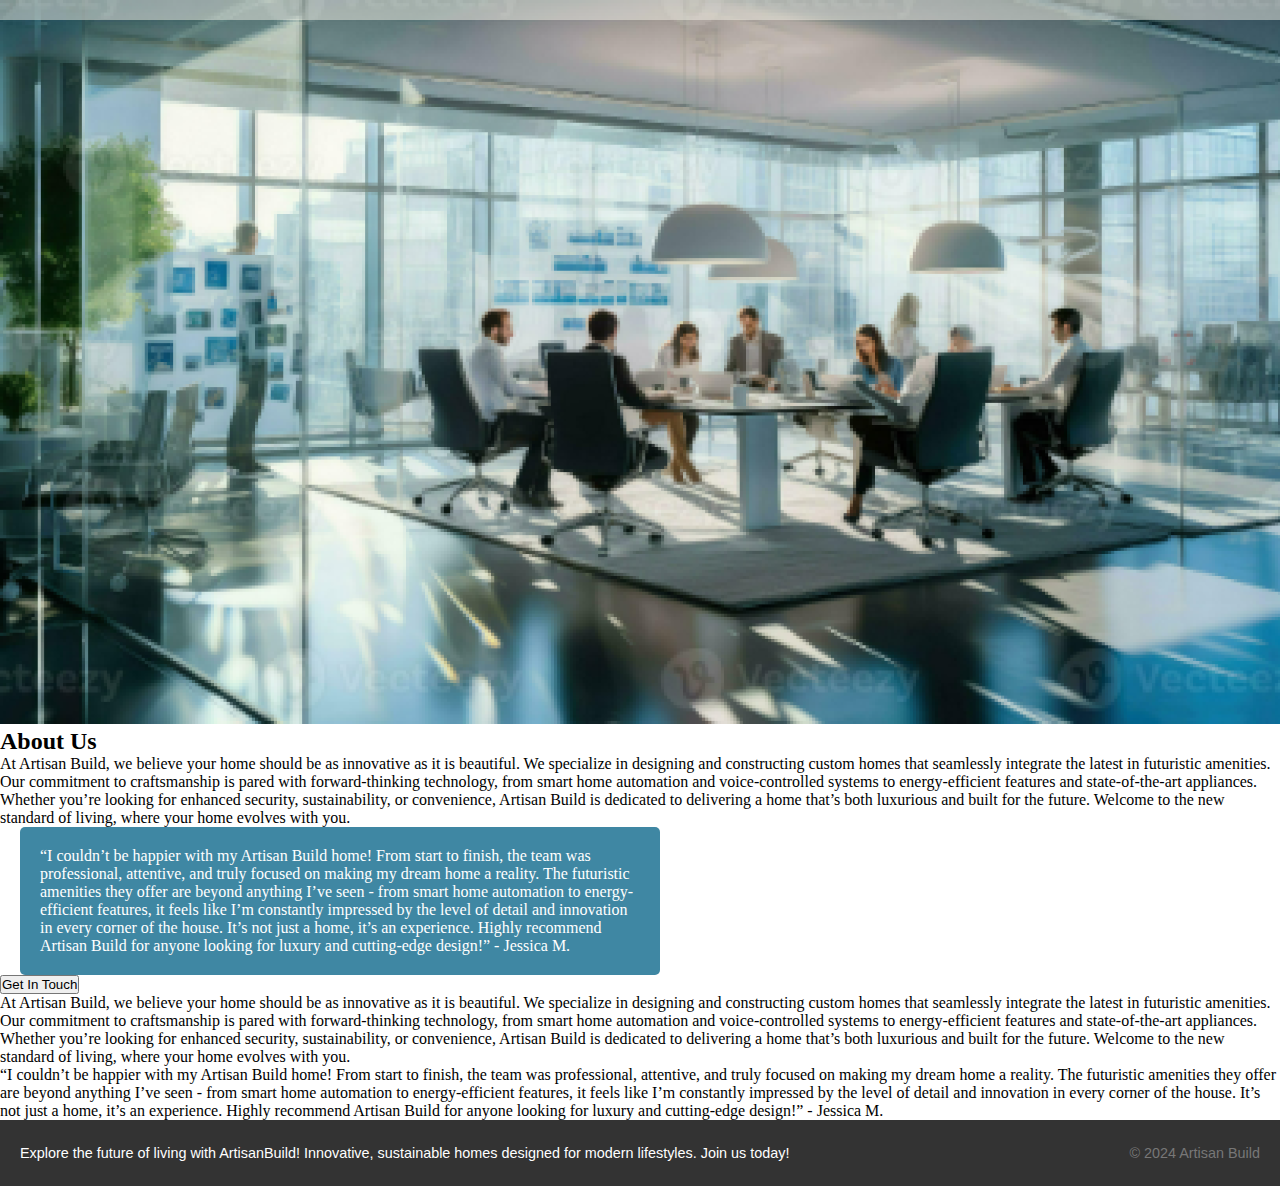
<file: page-4.html>
<!DOCTYPE html>
<html lang="en-US">
    <head>
        <meta charset="UTF-8">
        <meta name="Smart Homes" content="Smart Homes">
        <meta name="keywords" content="Smart Homes">
        <meta name="viewport" content="width=device-width, initial-scale=1.0">
        <title>About Us</title>
        <link rel="stylesheet" href="app.css">
    </head>
    <body>
        <header class="header4">
            <nav>
                
            </nav>
            <figure>
                <img src="img/companymeeting.png" alt="Company Meeting">
                <figcaption class="white-overlay">
                    <h2>About Us</h2>
                    <p>At Artisan Build, we believe your home should be as innovative as it is beautiful. We specialize in designing and constructing custom homes that seamlessly integrate the latest in futuristic amenities. Our commitment to craftsmanship is pared with forward-thinking technology, from smart home automation and voice-controlled systems to energy-efficient features and state-of-the-art appliances. Whether you’re looking for enhanced security, sustainability, or convenience, Artisan Build is dedicated to delivering a home that’s both luxurious and built for the future.  Welcome to the new standard of living, where your home evolves with you.</p>
                </figcaption>
            </figure>
        </header>
        <section>
            <figure class="text-box">
                <figcaption>
                    <p>“I couldn’t be happier with my Artisan Build home! From start to finish, the team was professional, attentive, and truly focused on making my dream home a reality. The futuristic amenities they offer are beyond anything I’ve seen - from smart home automation to energy-efficient features, it feels like I’m constantly impressed by the level of detail and innovation in every corner of the house. It’s not just a home, it’s an experience. Highly recommend Artisan Build for anyone looking for luxury and cutting-edge design!” - Jessica M.</p>
                </figcaption>
            </figure>
            <button class="get-in-touch">Get In Touch</button>
        </section>




        <article>
            <section>
                <p>At Artisan Build, we believe your home should be as innovative as it is beautiful. We specialize in designing and constructing custom homes that seamlessly integrate the latest in futuristic amenities. Our commitment to craftsmanship is pared with forward-thinking technology, from smart home automation and voice-controlled systems to energy-efficient features and state-of-the-art appliances. Whether you’re looking for enhanced security, sustainability, or convenience, Artisan Build is dedicated to delivering a home that’s both luxurious and built for the future.  Welcome to the new standard of living, where your home evolves with you.</p>
                <p>“I couldn’t be happier with my Artisan Build home! From start to finish, the team was professional, attentive, and truly focused on making my dream home a reality. The futuristic amenities they offer are beyond anything I’ve seen - from smart home automation to energy-efficient features, it feels like I’m constantly impressed by the level of detail and innovation in every corner of the house. It’s not just a home, it’s an experience. Highly recommend Artisan Build for anyone looking for luxury and cutting-edge design!” - Jessica M.</p>
            </section>
        </article>
        
        <footer>
            <p>Explore the future of living with ArtisanBuild! Innovative, sustainable homes designed for modern lifestyles. Join us today!</p>
            <p>&copy; 2024 Artisan Build</p>
        </footer>
    </body>
</html>
</file>
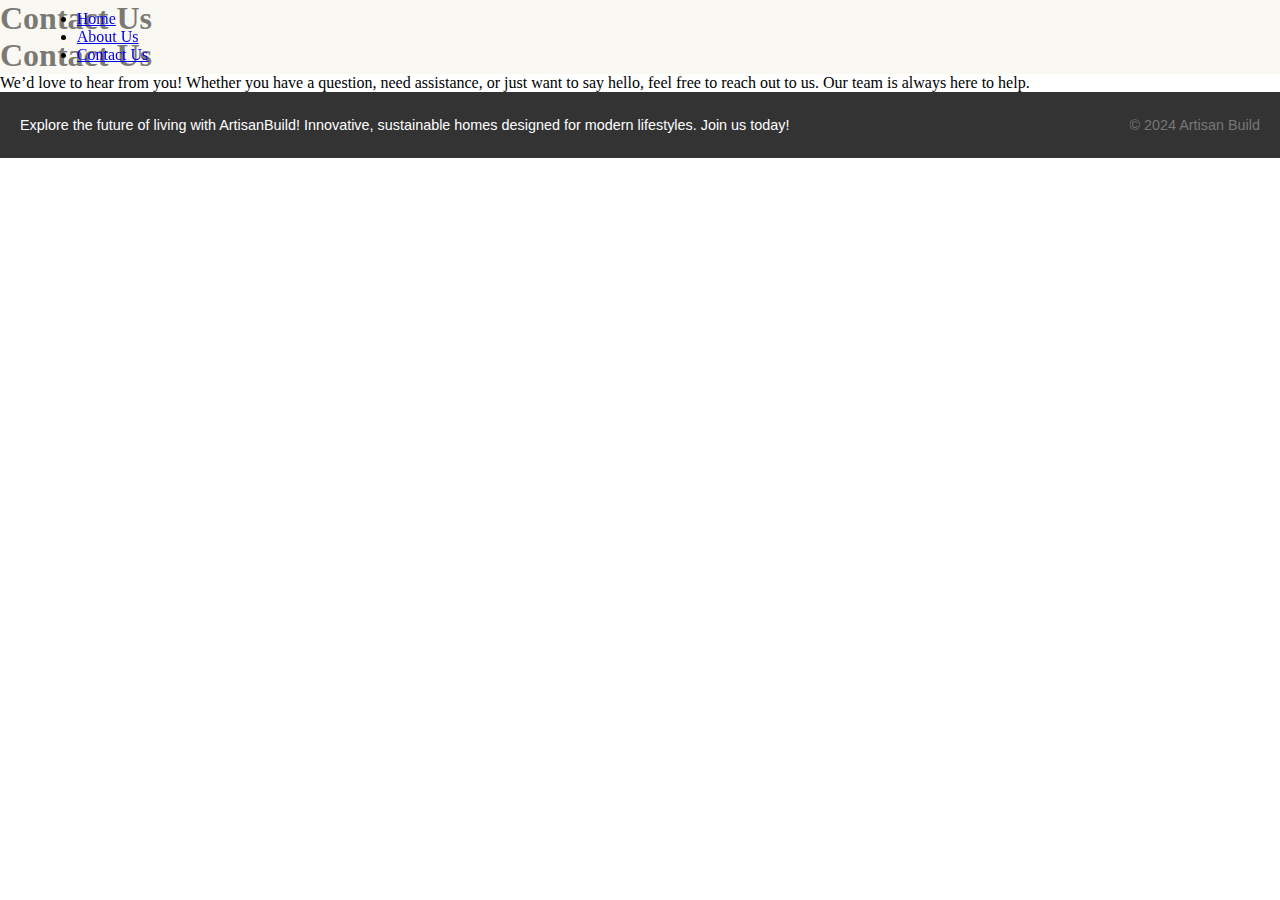
<file: page-5.html>
<!DOCTYPE html>
<html lang="en-US">
    <head>
        <meta charset="UTF-8">
        <meta name="Smart Homes" content="Smart Homes">
        <meta name="keywords" content="Smart Homes">
        <meta name="viewport" content="width=device-width, initial-scale=1.0">
        <title>Contact Us</title>
        <link rel="stylesheet" href="app.css">
    </head>
    <body>
        <header>
            <h1>Contact Us</h1>
            <nav class="navbar">
                <ul>
                    <li><a href="index.html">Home</a></li>
                    <li><a href="page-5.html">About Us</a></li>
                    <li><a href="page-4.html">Contact Us</a></li>
                </ul>
            </nav>
        </header>
        <article>
            <section>
                <main>
                    <h1>Contact Us</h1>
                <p>We’d love to hear from you! Whether you have a question, need assistance, or just want to say hello, feel free to reach out to us. Our team is always here to help. </p>
                </main>
          </section>
        </article>
        <footer>
            <p>Explore the future of living with ArtisanBuild! Innovative, sustainable homes designed for modern lifestyles. Join us today!</p>
            <p>&copy; 2024 Artisan Build</p>
        </footer>
    </body>
</html>
</file>
<file: app.css>
* {
    margin: 0;
    padding: 0;
    box-sizing: border-box; 
}

.header {
    min-height: 100vh;
    width: 100%;
    background-image: linear-gradient(rgba(51, 52, 58, 0.7), rgba(4, 9, 30, 0.7)), url(img/hero.png);
    background-position: center;
    background-size: cover;
    position: relative;
}

.headerr {
    height: 540px;
    background-size: cover;
    display: flex;
    align-items: center;
    justify-content: center;
    color: white;
    text-shadow: 2px 2px 4px rgba(0, 0, 0, 0.5);
    filter: brightness(0.75);
}

nav {
    display: flex;
    padding: 10px 6%; 
    justify-content: space-between;
    align-items: center;
    position: fixed;
    width: 100%;
    z-index: 1000;
    background-color: rgba(0, 0, 0, 0.7);
}

.content {
    display: flex;
    flex-direction: column; 
    padding: 80px 20px;
}

.item {
    display: flex;
    align-items: center; 
    margin: 20px 0; 
}

.item.reverse {
    flex-direction: row-reverse;
}

.item img {
    width: 50%; 
    height: auto; 
    border-radius: 5px; 
}

.text-box {
    background-color: rgba(15, 105, 140, 0.8); 
    padding: 20px; 
    width: 50%; 
    color: #fff; 
    margin-left: 20px; 
    border-radius: 5px; 
}



* {
    margin: 0;
    padding: 0;
    box-sizing: border-box;
}

.header {
    min-height: 100vh;
    width: 100%;
    background-image: linear-gradient(rgba(51, 52, 58, 0.7), rgba(4, 9, 30, 0.7)), url(img/hero.png);
    background-position: center;
    background-size: cover;
    position: relative;
}

.headerr {
    background-image: url('img/page1header.png');
    height: 540px;
    background-size: cover;
    display: flex;
    align-items: center;
    justify-content: center;
    color: white;
    text-shadow: 2px 2px 4px rgba(0, 0, 0, 0.5);
    filter: brightness(0.75);
}



.content {
    display: flex;
    flex-direction: column; 
    padding: 20px;
}

.item {
    display: flex;
    align-items: center; 
    margin: 20px 0; 
}

.item.left {
    flex-direction: row; 
}

.item.right {
    flex-direction: row-reverse; 
}

.item img {
    width: 50%; 
    height: auto; 
    border-radius: 5px; 
}

.text-box {
    background-color: rgba(15, 105, 140, 0.8); 
    padding: 20px; 
    width: 50%; 
    color: #fff; 
    margin-left: 20px; 
    border-radius: 5px; 
}



* {
    margin: 0;
    padding: 0;
    box-sizing: border-box; 
}

.header {
    min-height: 100vh;
    width: 100%;
    background-image: linear-gradient(rgba(51, 52, 58, 0.7), rgba(4, 9, 30, 0.7)), url(img/hero.png);
    background-position: center;
    background-size: cover;
    position: relative;
}

.headerr {
    background-image: url('img/page1header.png');
    height: 540px;
    background-size: cover;
    display: flex;
    align-items: center;
    justify-content: center;
    color: white;
    text-shadow: 2px 2px 4px rgba(0, 0, 0, 0.5);
    filter: brightness(0.75);
}


.content {
    display: flex;
    flex-direction: column; 
    padding: 20px;
}

.item {
    display: flex;
    align-items: center; 
    margin: 20px 0;
}

.item.reverse {
    flex-direction: row-reverse;
}

.item img {
    width: 50%; 
    height: auto; 
    border-radius: 5px; 
}

.text-box {
    background-color: rgba(15, 105, 140, 0.8);
    padding: 20px; 
    width: 50%; 
    color: #fff; 
    margin-left: 20px; 
    border-radius: 5px; 
}
* {
    margin: 0;
    padding: 0;
}
.header{
    min-height: 100vh;
    width: 100%;
    background-image: linear-gradient(rgba(51, 52, 58, 0.7),rgba(4,9,30,0.7)),url(img/hero.png);
    background-position: center;
    background-size: cover;
    position: relative;
}

.content {
    display: flex;
    flex-direction: column; 
    padding: 20px;
}

.item {
    display: flex;
    align-items: center; 
    margin: 10px 0; 
}

.item.reverse {
    flex-direction: row-reverse; 
}

.item img {
    width: 50%; 
    height: auto;
}

.item p {
    width: 50%; 
    text-align: left; 
    padding: 0 10px; 
}

.text{
    color:white;
    font-size: 50px;
    position: absolute;
    top:50%;
    left:25%;
    transform: translate(-50%,-50%);
    text-shadow: 0 0 0 black;
}
.decorate{
    border: 2px solid #F2A663;
}
.headerr {
    background-image: url('img/page1header.png'); 
    height: 540px; 
    background-size: cover; 
    display: flex; 
    align-items: center; 
    justify-content: center;
    color: white; 
    text-shadow: 2px 2px 4px rgba(0, 0, 0, 0.5); 
    filter: brightness(0.75);
}

.header2 {
    background-image: url('img/cleaningheader.png'); 
    height: 540px; 
    background-size: cover; 
    display: flex; 
    align-items: center; 
    justify-content: center; 
    color: white; 
    text-shadow: 2px 2px 4px rgba(0, 0, 0, 0.5); 
}
.header3 {
    background-image: url('img/header 3 2.png'); 
    height: 540px; 
    background-size: cover; 
    display: flex; 
    align-items: center; 
    justify-content: center; 
    color: white; 
    text-shadow: 2px 2px 4px rgba(0, 0, 0, 0.5); 
    filter: brightness(0.75);
}

.hello {
    width: 100%;
    height: 75%;
}
.item {
    display: flex; 
    align-items: flex-start; 
    position: relative; 
}


nav {
    display: flex;
    justify-content: space-between; 
    align-items: center;
    position: fixed; 
    top: 0; 
    left: 0; 
    width: 100%; 
    z-index: 1000; 
    background-color: rgba(244, 241, 232, 0.5); 
    padding: 10px 6%; 
}

.slime {
    width: 100%;
    height: 75%;
}
footer {
    background-color: #f8f8f8; /* Light gray background */
    padding: 20px; /* Space around content */
    text-align: left; /* Align text to the left */
    font-family: Arial, sans-serif; /* Font style */
    color: #333; /* Dark text color */
}

footer h2, footer h3 {
    margin-top: 0; /* Remove top margin */
}

footer p {
    margin: 10px 0; /* Space above and below paragraphs */
}

footer ul {
    list-style-type: none; /* Remove bullet points */
    padding: 0; /* Remove padding */
}

footer ul li {
    margin: 5px 0; /* Space between list items */
}

footer ul li a {
    text-decoration: none; /* Remove underline from links */
    color: #007BFF; /* Link color */
}

footer ul li a:hover {
    text-decoration: underline; /* Underline on hover */
}

footer p:last-of-type {
    font-size: 0.9em; /* Smaller text for copyright */
    color: #777; /* Lighter text color */
}
.header {
    position: relative; /* Position the header for absolute positioning of the text */
    text-align: center; /* Center align text */
}

.header-image {
    width: 100%; /* Full width */
    height: auto; /* Maintain aspect ratio */
}

.header-text {
    position: absolute; /* Position the text over the image */
    top: 50%; /* Center vertically */
    left: 50%; /* Center horizontally */
    transform: translate(-50%, -50%); /* Offset for exact center */
    color: white; /* Text color */
    text-shadow: 2px 2px 4px rgba(0, 0, 0, 0.7); /* Optional shadow for readability */
}

.header-text:first-of-type {
    font-size: 70px; /* Adjust title size */
    margin: 0; /* Remove default margin */
}

.header {
    position: relative; /* Position for absolute positioning of the text */
    text-align: center; /* Center align text */
}

.header-image {
    width: 100%; /* Full width */
    height: auto; /* Maintain aspect ratio */
}

.header-text {
    position: absolute; /* Position the text over the image */
    top: 50%; /* Center vertically */
    left: 50%; /* Center horizontally */
    transform: translate(-50%, -50%); /* Offset for exact center */
    color: white; /* Text color */
    text-shadow: 2px 2px 4px rgba(0, 0, 0, 0.7); /* Optional shadow for readability */
}

.content {
    position: relative; /* Position for absolute positioning of the text */
    text-align: center; /* Center align text */
    margin-top: 20px; /* Space between header and content */
}

.content-image {
    width: 100%; /* Full width */
    height: auto; /* Maintain aspect ratio */
}

.content-text {
    position: absolute; /* Position the text over the image */
    top: 50%; /* Center vertically */
    left: 50%; /* Center horizontally */
    transform: translate(-50%, -50%); /* Offset for exact center */
    color: white; /* Text color */
    text-shadow: 2px 2px 4px rgba(0, 0, 0, 0.7); /* Optional shadow for readability */
}

.content-text:first-of-type {
    font-size: 2em; /* Adjust subtitle size */
}

.content-text:last-of-type {
    font-size: 1em; /* Adjust description size */
    margin: 10px 0 0; /* Space above the description */
}footer {
    display: flex;
    justify-content: space-between;
    align-items: flex-start;
    background-color: #333;
    color: #fff;
    padding: 20px;
    font-family: Arial, sans-serif;
}

footer h3 {
    font-size: 1.5em;
    margin: 0 10px 10px 0;
}

footer ul {
    list-style-type: none;
    padding: 0;
    margin: 0 10px;
}

footer ul li {
    margin: 5px 0;
}

footer a {
    color: #4CAF50; /* Link color */
    text-decoration: none;
}

footer a:hover {
    text-decoration: underline; /* Underline on hover */
}

footer p {
    margin: 5px 0;
    font-size: 0.9em;
}
nav {
    display: flex;
    justify-content: space-between; 
    align-items: center; 
    position: fixed; 
    top: 0; 
    left: 0; 
    width: 100%; 
    z-index: 1000; 
    background-color: rgba(244, 241, 232, 0.5); 
    padding: 10px 6%; 
}

nav img {
    height: 40px; 
    width: auto; 
}

.nav-links {
    position: fixed;
    flex-grow: 1; 
    text-align: right; 
}

.nav-links ul {
    list-style: none; 
    padding: 0; 
    margin: 0;
    display: flex; 
    align-items: center; 
}

.nav-links ul li {
    margin-left: 20px; 
}

.nav-links ul li a {
    color: #333; 
    text-decoration: none;
    font-size: 13px; 
    line-height: 1.5; 
    padding: 8px 12px; 
    display: flex; 
    align-items: center; 
}

.nav-links ul li:hover {
    text-decoration: none; 
}
.dropdown {
    display: none;
    position: absolute; 
}

.dropdown-content {
    display: none;
    position: absolute; 
    top: 100%; 
    left: 0; 
    background-color: rgba(244, 241, 232, 0.9); 
    z-index: 100; 
    padding: 10px 0; 
}

.dropdown:hover .dropdown-content {
    display: block; 
}

.walrus {
    background: #F4F1E8;
}
.card-container{
    display: flex;
    justify-content: center;
    flex-wrap: wrap;
    margin-top: 100px;
}
.card{
    width: 325px;
    background-color: #F4F1E8;
    border-radius: 8px;
    overflow:hidden;
    box-shadow: 0px 2px 4px rgba(0, 0, 0, 0.2);
}
.card img{
    width: 100%;
    height: auto;
}
.card-content{
    padding: 16px;
}
.card-content h3{
    font-size: 28px;
    margin-bottom: 8px;
}
.card-content p{
    color:#666;
    font-size: 15px;
    line-height: 1.3;
}
.card-content .btn{
    display: inline-block;
    padding:8px 16px;
    background-color: #F2A663;
    text-decoration: none;
    border-radius: 4px;
    margin-top: 16px;
    color:#fff;
}
</file>
